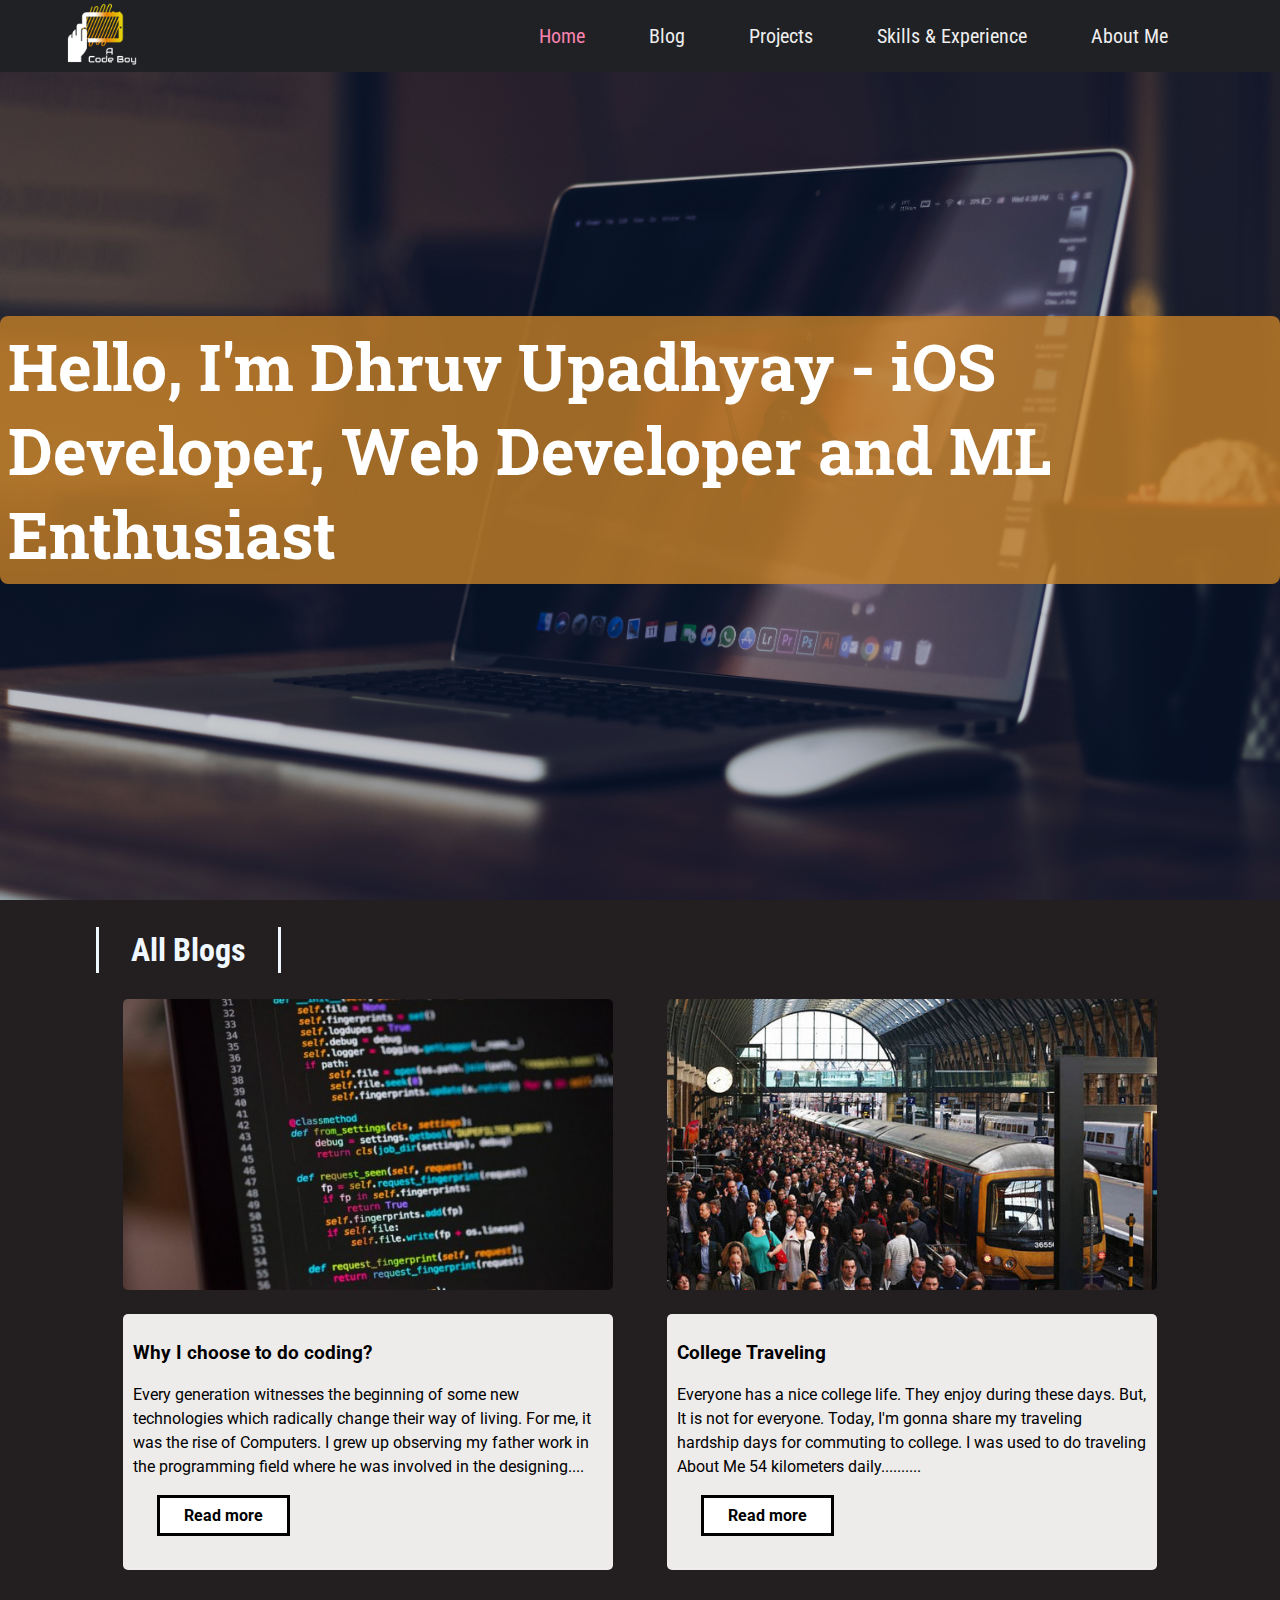
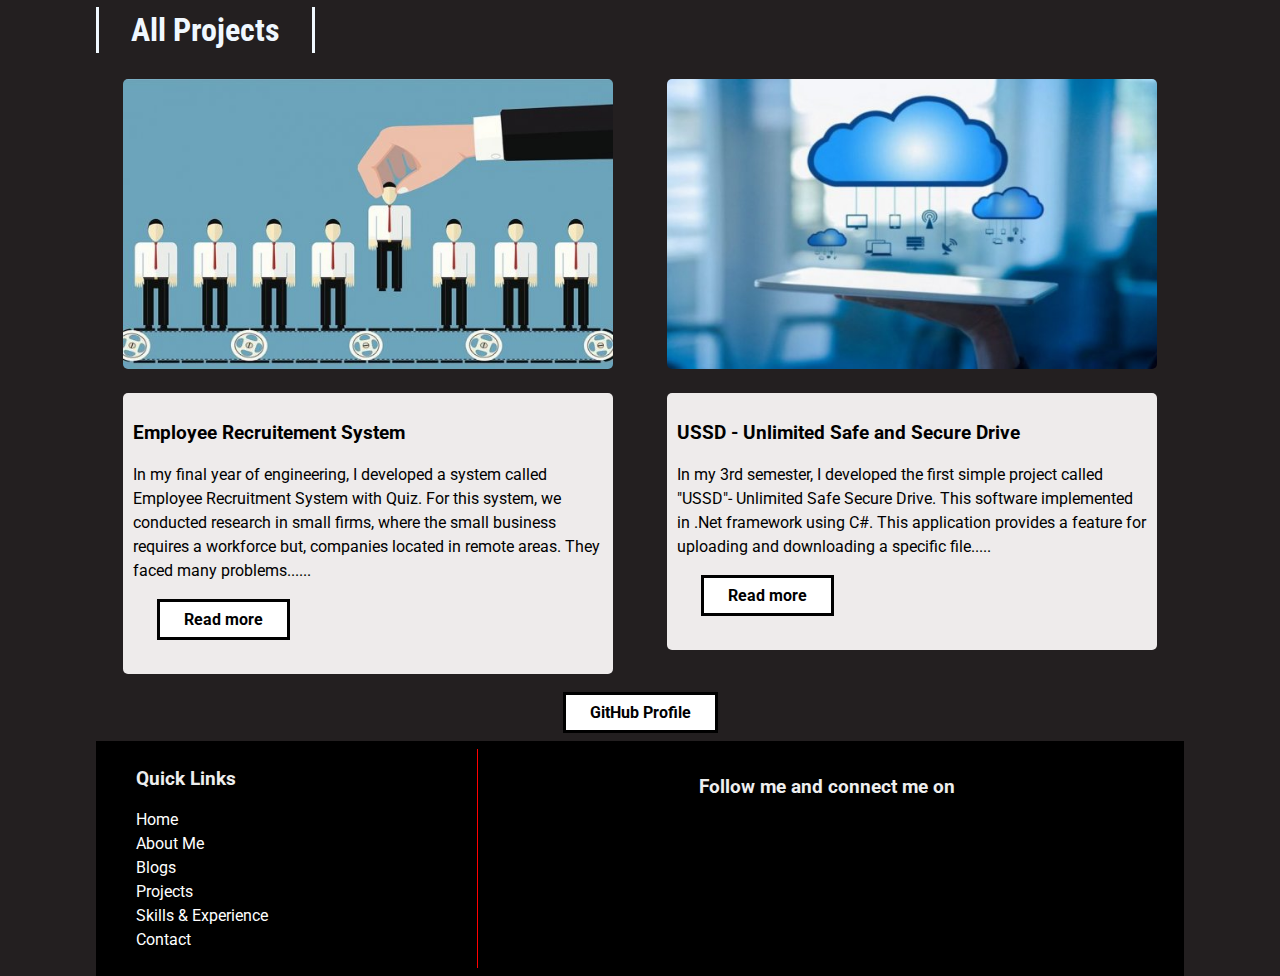
<file: index.html>
<!DOCTYPE html>
<html lang="en">

<head>
    <meta charset="UTF-8">
    <meta name="viewport" content="width=device-width, initial-scale=1.0">
    <meta http-equiv="X-UA-Compatible" content="ie=edge">
    <link rel="stylesheet" href="https://use.fontawesome.com/releases/v5.1.0/css/all.css" integrity="sha384-lKuwvrZot6UHsBSfcMvOkWwlCMgc0TaWr+30HWe3a4ltaBwTZhyTEggF5tJv8tbt"
        crossorigin="anonymous">
    <link href="https://fonts.googleapis.com/css?family=Roboto|Roboto+Condensed|Roboto+Slab" rel="stylesheet">
    <link rel="stylesheet" href="style.css">
    <title>A Code Boy</title>
</head>

<body style="background-color: #231F20 ;">
    <style>
        #heading {
            color: aliceblue;
            border-left: 3px solid aliceblue;
            border-right: 3px solid aliceblue;
        }
        </style>
    <div id="slideout-menu">
        <ul>
            <li>
                <a href="index.html">Home</a>
            </li>
            <li>
                <a href="blogslist.html">Blog</a>
            </li>
            <li>
                <a href="projectlist.html">Projects</a>
            </li>
            <li>
                <a href="Skills_Experience.html">Skills & Experience</a>
            </li>
            <li>
                <a href="about_Me.html">About Me</a>
            </li>
            <li>
                <input type="text" placeholder="Search Here">
            </li>
        </ul>
    </div>

    <nav>
        <div id="logo-img">
            <a href="#">
                <img src="img/logo.png" alt="Dhruv Logo">
            </a>
        </div>
        <div id="menu-icon">
            <i class="fas fa-bars"></i>
        </div>
        <ul>
            <li>
                <a class="active" href="index.html">Home</a>
            </li>
            <li>
                <a href="blogslist.html">Blog</a>
            </li>
            <li>
                <a href="projectlist.html">Projects</a>
            </li>
            <li>
                <a href="Skills_Experience.html">Skills & Experience</a>
            </li>
            <li>
                <a href="about_Me.html">About Me</a>
            </li>
            <li>
                <div id="search-icon">
                    <i class="fas fa-search"></i>
                </div>
            </li>
        </ul>
    </nav>

    <div id="searchbox">
        <input type="text" placeholder="Search Here">
    </div>

    <div id="banner">
        <h1> Hello, I'm Dhruv Upadhyay - iOS Developer, Web Developer and ML Enthusiast
					</h1>
        <!---<h3>Learn coding from scratch</h3>--->
    </div>

    <main>
        <a href="blogslist.html">
            <h2 id = "heading" class="section-heading">All Blogs</h2>
        </a>

        <section style="justify-content: space-around;">
            <div class="card">
                <div class="card-image">
                    <a href="blogpost.html">
                        <img src="img/1.jpg" alt="Card Image">
                    </a>
                </div>

                <div class="card-description">
                    <a href="blogpost.html">
                        <h3>Why I choose to do coding?</h3>
                    </a>
                    <p>
                        Every generation witnesses the beginning of some new technologies which radically change their way of living. For me, it was the rise of Computers. I grew up observing my father work in the programming field where he was involved in the designing....
                    </p>
                    <a href="blogpost.html" class="btn-readmore">Read more</a>
                </div>
            </div>

            <div class="card">
                <div class="card-image">
                    <a href="blogpost1.html">
                        <img src="img/2.jpg" alt="Card Image">
                    </a>
                </div>

                <div class="card-description">
                    <a href="blogpost1.html">
                        <h3>College Traveling</h3>
                    </a>
                    <p>
                        Everyone has a nice college life. They enjoy during these days. But, It is not for everyone. Today, I'm gonna share my traveling hardship days for commuting to college.  I was used to do traveling About Me 54 kilometers daily..........                   </p>
                    <a href="blogpost1.html" class="btn-readmore">Read more</a>
                </div>
            </div>
        </section>

        <a href="projectlist.html">
        	<h2 id = "heading"  class="section-heading">All Projects</h2>
    	</a>

        <section style="justify-content: space-around;">
            <div class="card">
                <div class="card-image">
                    <a href="blogpost_2pr.html">
                        <img src="img/3_1.jpg" alt="Card Image">
                    </a>
                </div>

                <div class="card-description">
                    <a href="blogpost_2pr.html">
                        <h3>Employee Recruitement System</h3>
                    </a>
                    <p>
                        In my final year of engineering, I developed a system called Employee Recruitment System with Quiz. For this system, we conducted research in small firms, where the small business requires a workforce but, companies located in remote areas. They faced many problems......
                    </p>
                    <a href="blogpost_2pr.html" class="btn-readmore">Read more</a>
                </div>
            </div>

            <div class="card">
                <div class="card-image">
                    <a href="blogpost_1pr.html">
                        <img src="img/4.jpg" alt="Card Image">
                    </a>
                </div>

                <div class="card-description">
                    <a href="blogpost_1pr.html">
                        <h3>USSD - Unlimited Safe and Secure Drive</h3>
                    </a>
                    <p>
                        In my 3rd semester, I developed the first simple project called "USSD"- Unlimited Safe Secure Drive. This software implemented in .Net framework using C#. This application provides a feature for uploading and downloading a specific file.....
                    </p>
                    <a href="blogpost_1pr.html" class="btn-readmore">Read more</a>
                </div>
            </div>
        </section>

        <!---<h2 class="section-heading">Source Code</h2>

        <section id="section-source">
            <p>
                Lorem ipsum dolor sit amet consectetur adipisicing elit. Rerum neque qui delectus ad dolor blanditiis perferendis praesentium
                consectetur aut sed provident obcaecati aspernatur perspiciatis, dolores nobis pariatur ipsum vel corrupti!
            </p>--->
			 <section id="section-source">
            <a href="" class="btn-readmore">GitHub Profile</a>
        </section>

        <footer>
            <div id="left-footer">
                <h3>Quick Links</h3>
                <p>
                    <ul>
                        <li>
                            <a href="index.html">Home</a>
                        </li>
                        <li>
                            <a href="about_Me.html">About Me</a>
                        </li>
                       
                        <li>
                            <a href="blogslist.html">Blogs</a>
                        </li>
                        <li>
                            <a href="projectlist.html">Projects</a>
                        </li>
                        <li>
                            <a href="Skills_Experience.html">Skills & Experience</a>
                        </li>
                        <li>
                            <a href="#">Contact</a>
                        </li>
                    </ul>
                </p>
            </div>

            <div id="right-footer">
                <h3>Follow me and connect me on</h3>
                <div id="social-media-footer">
                    <ul>
                        <li>
                            <a href="">
                                <i class="fab fa-facebook"></i>
                            </a>
                        </li>
						<li>
                            <a href="">
                                <i class="fab fa-linkedin"></i>
                            </a>
                        </li>
                        <li>
                            <a href="">
                                <i class="fab fa-instagram"></i>
                            </a>
                        </li>
                        <li>
                            <a href="">
                                <i class="fab fa-github"></i>
                            </a>
                        </li>
                    </ul>
					
                </div>
                <!---<p>This website is developed by GTCoding</p>--->
            </div>
			
        </footer>

    </main>

    <script src="main.js"></script>
</body>

</html>
</file>
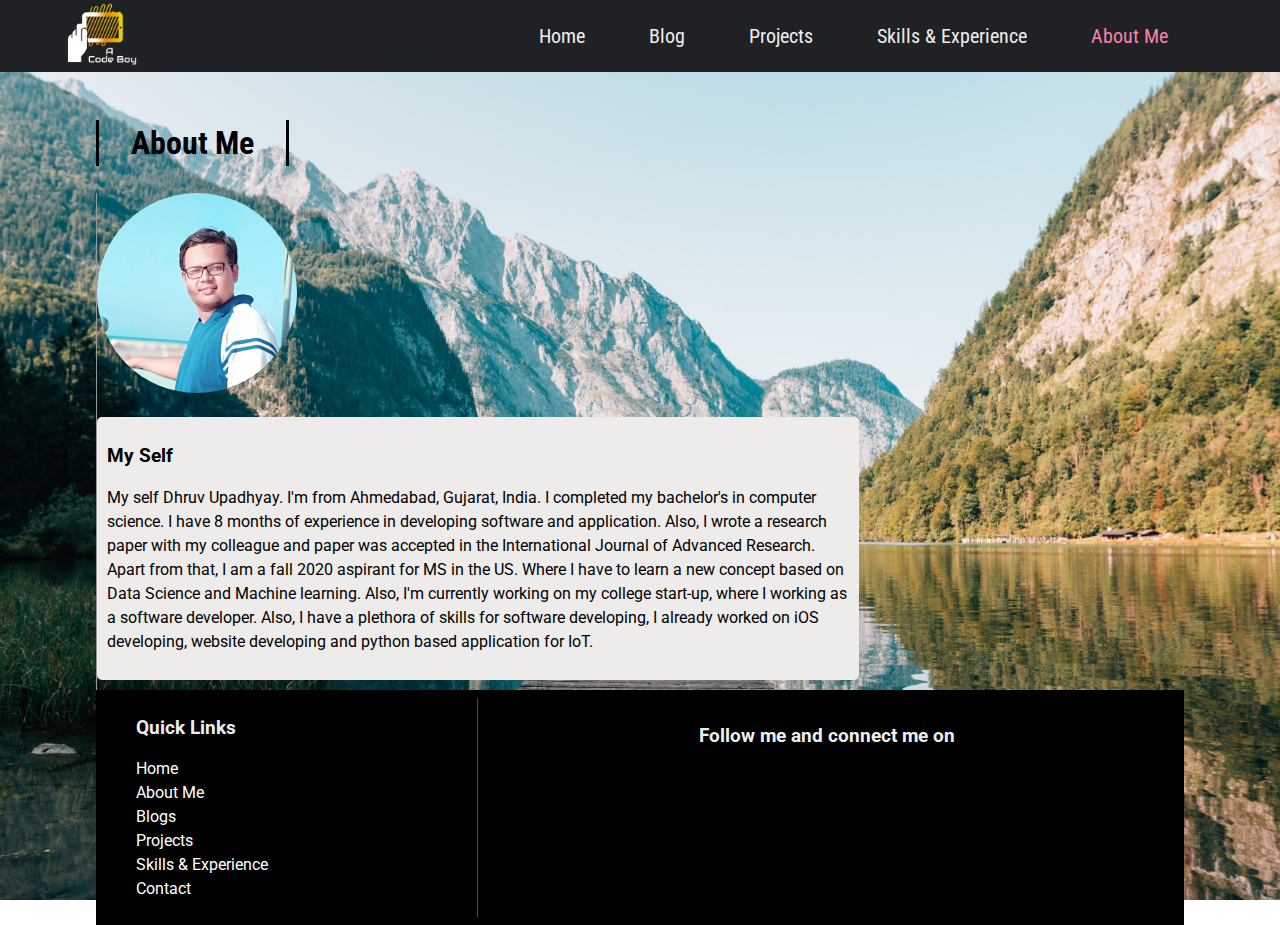
<file: about Me.html>
<!DOCTYPE html>
<html lang="en">

<head>
  <meta charset="UTF-8">
  <meta name="viewport" content="width=device-width, initial-scale=1.0">
  <meta http-equiv="X-UA-Compatible" content="ie=edge">
  <link rel="stylesheet" href="https://use.fontawesome.com/releases/v5.1.0/css/all.css" integrity="sha384-lKuwvrZot6UHsBSfcMvOkWwlCMgc0TaWr+30HWe3a4ltaBwTZhyTEggF5tJv8tbt"
    crossorigin="anonymous">
  <link href="https://fonts.googleapis.com/css?family=Roboto|Roboto+Condensed|Roboto+Slab" rel="stylesheet">
  <link rel="stylesheet" href="style.css">
  <title>About Me</title>
</head>

<body>
    <style>
        html {
            background: url(img/214.jpg) no-repeat center center fixed;
            -webkit-background-size: cover;
            -moz-background-size: cover;
            -o-background-size: cover;
            background-size: cover;
        }
    </style>
  <div id="slideout-menu">
      <ul>
          <li>
              <a href="index.html">Home</a>
          </li>
          <li>
              <a href="blogslist.html">Blog</a>
          </li>
          <li>
              <a href="projectlist.html">Projects</a>
          </li>
          <li>
            <a href="Skills_Experience.html">Skills & Experience</a>
        </li>
          <li>
              <a href="about Me.html">About Me</a>
          </li>
          <li>
              <input type="text" placeholder="Search Here">
          </li>
      </ul>
  </div>

  <nav>
      <div id="logo-img">
          <a href="#">
              <img src="img/logo.png" alt="GTCoding Logo">
          </a>
      </div>
      <div id="menu-icon">
          <i class="fas fa-bars"></i>
      </div>
      <ul>
          <li>
              <a href="index.html">Home</a>
          </li>
          <li>
              <a href="blogslist.html">Blog</a>
          </li>
          <li>
              <a href="projectlist.html">Projects</a>
          </li>
          <li>
            <a href="Skills_Experience.html">Skills & Experience</a>
        </li>
          <li>
              <a class="active" href="about Me.html">About Me</a>
          </li>
          <li>
              <div id="search-icon">
                  <i class="fas fa-search"></i>
              </div>
          </li>
      </ul>
  </nav>

  <div id="searchbox">
      <input type="text" placeholder="Search Here">
  </div>

  <main>

    <h2 class="page-heading">About Me</h2>
    <div id="post-container">
      <section id="blogpost">
        <div class="card">
          <div class="card-image1">
            <img src="img/5.png" alt="Card Image">
          </div>
          <div class="card-description">
            <h3 class = "About Me">My Self</h3>
            <p>My self  Dhruv Upadhyay. I'm from Ahmedabad, Gujarat, India. I completed my bachelor's in computer science. I have 8 months of experience in developing software and application. Also, I wrote a research paper with my colleague and paper was accepted in the International Journal of Advanced Research. Apart from that, I am a fall 2020 aspirant for MS in the US. Where I have to learn a new concept based on Data Science and Machine learning. Also, I'm currently working on my college start-up, where I working as a software developer. Also, I have a plethora of skills for software developing, I already worked on iOS developing, website developing and python based application for IoT.</p>
          </div>
        </div>

      </section>

     <!--- <aside id="sidebar">
        <h3>Sidebar Heading</h3>
        <p>Sidebar 1</p>
      </aside>--->
    </div>

    <footer>
        <div id="left-footer">
            <h3>Quick Links</h3>
            <p>
                <ul>
                    <li>
                        <a href="index.html">Home</a>
                    </li>
                    <li>
                        <a href="about Me.html">About Me</a>
                    </li>
                    
                    <li>
                        <a href="blogslist.html">Blogs</a>
                    </li>
                    <li>
                        <a href="projectlist.html">Projects</a>
                    </li>
                    <li>
                        <a href="Skills_Experience.html">Skills & Experience</a>
                    </li>
                    <li>
                        <a href="#">Contact</a>
                    </li>
                </ul>
            </p>
        </div>

        <div id="right-footer">
                <h3>Follow me and connect me on</h3>
                <div id="social-media-footer">
                    <ul>
                        <li>
                            <a href="https://www.facebook.com/dhruv.upadhyay.7">
                                <i class="fab fa-facebook"></i>
                            </a>
                        </li>
						<li>
                            <a href="https://www.linkedin.com/in/dhruv-upadhyay-b61481140/">
                                <i class="fab fa-linkedin"></i>
                            </a>
                        </li>
                        <li>
                            <a href="https://www.instagram.com/a_code_boy/">
                                <i class="fab fa-instagram"></i>
                            </a>
                        </li>
                        <li>
                            <a href="https://github.com/dhruv08071998/">
                                <i class="fab fa-github"></i>
                            </a>
                        </li>
                    </ul>
                </div>
                <!---<p>This website is developed by GTCoding</p>--->
            </div>
    </footer>

  </main>

  <script src="main.js"></script>
</body>

</html>
</file>
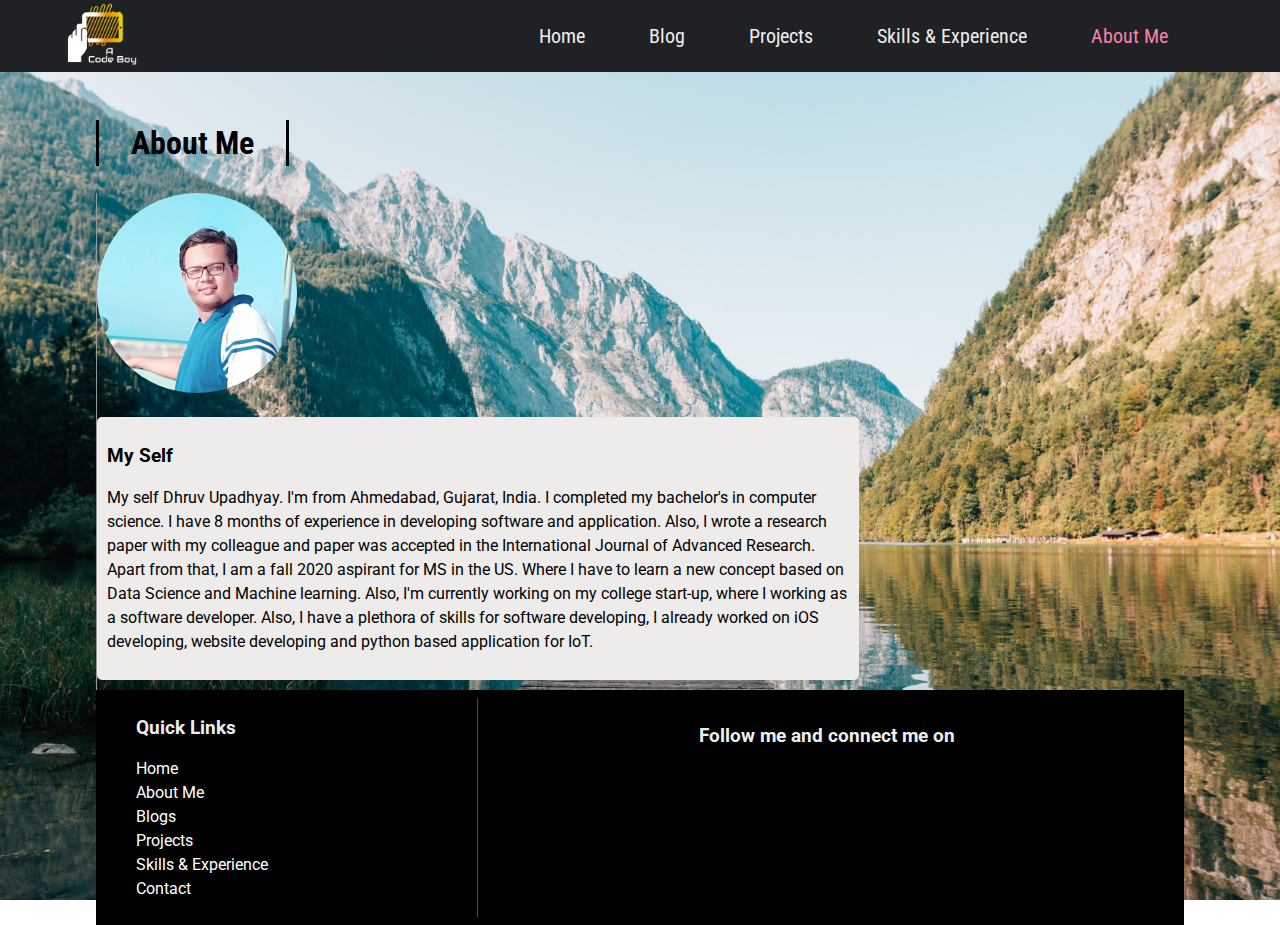
<file: About Me.html>
<!DOCTYPE html>
<html lang="en">

<head>
  <meta charset="UTF-8">
  <meta name="viewport" content="width=device-width, initial-scale=1.0">
  <meta http-equiv="X-UA-Compatible" content="ie=edge">
  <link rel="stylesheet" href="https://use.fontawesome.com/releases/v5.1.0/css/all.css" integrity="sha384-lKuwvrZot6UHsBSfcMvOkWwlCMgc0TaWr+30HWe3a4ltaBwTZhyTEggF5tJv8tbt"
    crossorigin="anonymous">
  <link href="https://fonts.googleapis.com/css?family=Roboto|Roboto+Condensed|Roboto+Slab" rel="stylesheet">
  <link rel="stylesheet" href="style.css">
  <title>About Me</title>
</head>

<body>
    <style>
        html {
            background: url(img/214.jpg) no-repeat center center fixed;
            -webkit-background-size: cover;
            -moz-background-size: cover;
            -o-background-size: cover;
            background-size: cover;
        }
    </style>
  <div id="slideout-menu">
      <ul>
          <li>
              <a href="index.html">Home</a>
          </li>
          <li>
              <a href="blogslist.html">Blog</a>
          </li>
          <li>
              <a href="projectlist.html">Projects</a>
          </li>
          <li>
            <a href="Skills_Experience.html">Skills & Experience</a>
        </li>
          <li>
              <a href="about Me.html">About Me</a>
          </li>
          <li>
              <input type="text" placeholder="Search Here">
          </li>
      </ul>
  </div>

  <nav>
      <div id="logo-img">
          <a href="#">
              <img src="img/logo.png" alt="GTCoding Logo">
          </a>
      </div>
      <div id="menu-icon">
          <i class="fas fa-bars"></i>
      </div>
      <ul>
          <li>
              <a href="index.html">Home</a>
          </li>
          <li>
              <a href="blogslist.html">Blog</a>
          </li>
          <li>
              <a href="projectlist.html">Projects</a>
          </li>
          <li>
            <a href="Skills_Experience.html">Skills & Experience</a>
        </li>
          <li>
              <a class="active" href="about Me.html">About Me</a>
          </li>
          <li>
              <div id="search-icon">
                  <i class="fas fa-search"></i>
              </div>
          </li>
      </ul>
  </nav>

  <div id="searchbox">
      <input type="text" placeholder="Search Here">
  </div>

  <main>

    <h2 class="page-heading">About Me</h2>
    <div id="post-container">
      <section id="blogpost">
        <div class="card">
          <div class="card-image1">
            <img src="img/5.png" alt="Card Image">
          </div>
          <div class="card-description">
            <h3 class = "About Me">My Self</h3>
            <p>My self  Dhruv Upadhyay. I'm from Ahmedabad, Gujarat, India. I completed my bachelor's in computer science. I have 8 months of experience in developing software and application. Also, I wrote a research paper with my colleague and paper was accepted in the International Journal of Advanced Research. Apart from that, I am a fall 2020 aspirant for MS in the US. Where I have to learn a new concept based on Data Science and Machine learning. Also, I'm currently working on my college start-up, where I working as a software developer. Also, I have a plethora of skills for software developing, I already worked on iOS developing, website developing and python based application for IoT.</p>
          </div>
        </div>

      </section>

     <!--- <aside id="sidebar">
        <h3>Sidebar Heading</h3>
        <p>Sidebar 1</p>
      </aside>--->
    </div>

    <footer>
        <div id="left-footer">
            <h3>Quick Links</h3>
            <p>
                <ul>
                    <li>
                        <a href="index.html">Home</a>
                    </li>
                    <li>
                        <a href="about Me.html">About Me</a>
                    </li>
                    
                    <li>
                        <a href="blogslist.html">Blogs</a>
                    </li>
                    <li>
                        <a href="projectlist.html">Projects</a>
                    </li>
                    <li>
                        <a href="Skills_Experience.html">Skills & Experience</a>
                    </li>
                    <li>
                        <a href="#">Contact</a>
                    </li>
                </ul>
            </p>
        </div>

        <div id="right-footer">
                <h3>Follow me and connect me on</h3>
                <div id="social-media-footer">
                    <ul>
                        <li>
                            <a href="https://www.facebook.com/dhruv.upadhyay.7">
                                <i class="fab fa-facebook"></i>
                            </a>
                        </li>
						<li>
                            <a href="https://www.linkedin.com/in/dhruv-upadhyay-b61481140/">
                                <i class="fab fa-linkedin"></i>
                            </a>
                        </li>
                        <li>
                            <a href="https://www.instagram.com/a_code_boy/">
                                <i class="fab fa-instagram"></i>
                            </a>
                        </li>
                        <li>
                            <a href="https://github.com/dhruv08071998/">
                                <i class="fab fa-github"></i>
                            </a>
                        </li>
                    </ul>
                </div>
                <!---<p>This website is developed by GTCoding</p>--->
            </div>
    </footer>

  </main>

  <script src="main.js"></script>
</body>

</html>
</file>
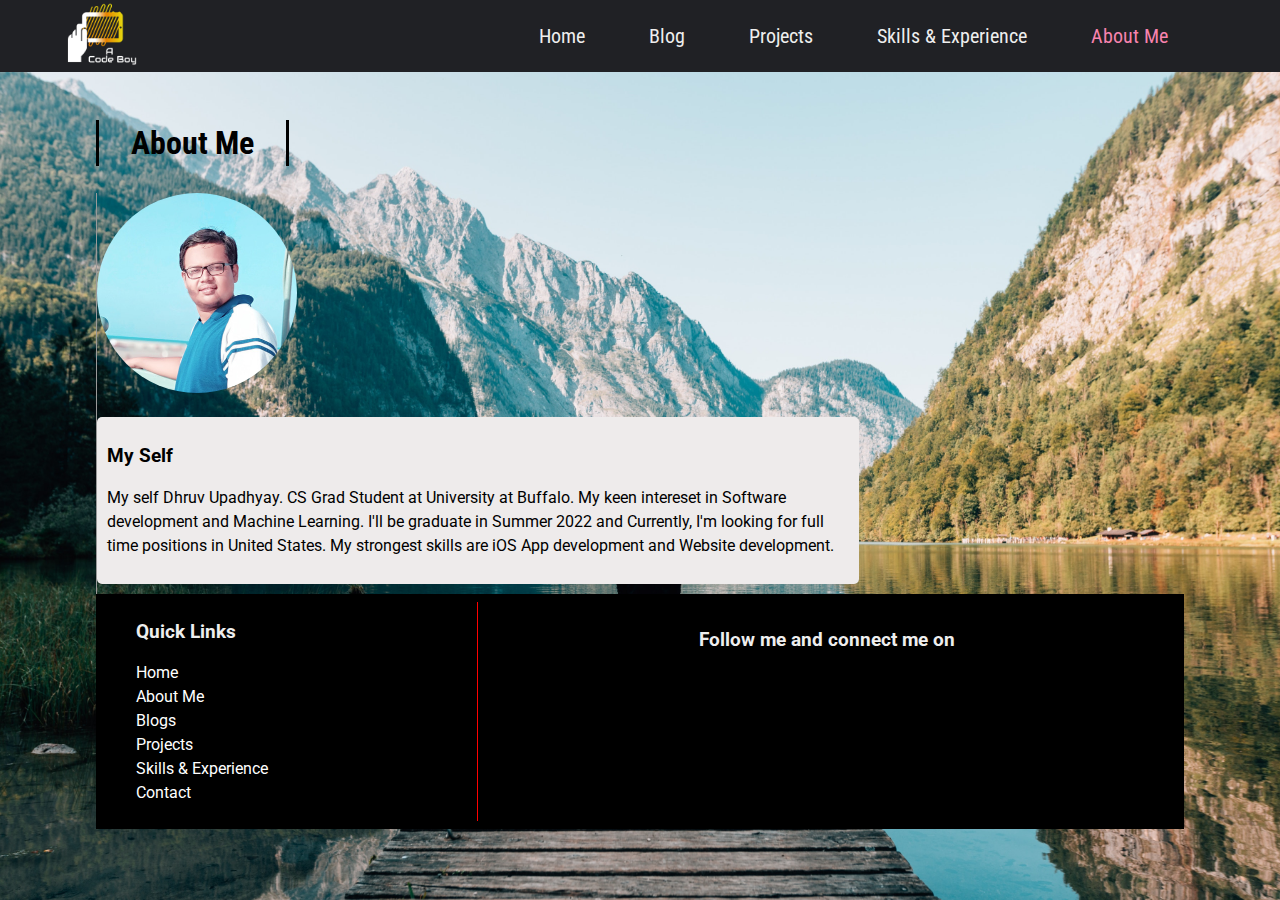
<file: about_Me.html>
<!DOCTYPE html>
<html lang="en">

<head>
  <meta charset="UTF-8">
  <meta name="viewport" content="width=device-width, initial-scale=1.0">
  <meta http-equiv="X-UA-Compatible" content="ie=edge">
  <link rel="stylesheet" href="https://use.fontawesome.com/releases/v5.1.0/css/all.css" integrity="sha384-lKuwvrZot6UHsBSfcMvOkWwlCMgc0TaWr+30HWe3a4ltaBwTZhyTEggF5tJv8tbt"
    crossorigin="anonymous">
  <link href="https://fonts.googleapis.com/css?family=Roboto|Roboto+Condensed|Roboto+Slab" rel="stylesheet">
  <link rel="stylesheet" href="style.css">
  <title>About Me</title>
</head>

<body>
    <style>
        html {
            background: url(img/214.jpg) no-repeat center center fixed;
            -webkit-background-size: cover;
            -moz-background-size: cover;
            -o-background-size: cover;
            background-size: cover;
        }
    </style>
  <div id="slideout-menu">
      <ul>
          <li>
              <a href="index.html">Home</a>
          </li>
          <li>
              <a href="blogslist.html">Blog</a>
          </li>
          <li>
              <a href="projectlist.html">Projects</a>
          </li>
          <li>
            <a href="Skills_Experience.html">Skills & Experience</a>
        </li>
          <li>
              <a href="about_Me.html">About Me</a>
          </li>
          <li>
              <input type="text" placeholder="Search Here">
          </li>
      </ul>
  </div>

  <nav>
      <div id="logo-img">
          <a href="#">
              <img src="img/logo.png" alt="GTCoding Logo">
          </a>
      </div>
      <div id="menu-icon">
          <i class="fas fa-bars"></i>
      </div>
      <ul>
          <li>
              <a href="index.html">Home</a>
          </li>
          <li>
              <a href="blogslist.html">Blog</a>
          </li>
          <li>
              <a href="projectlist.html">Projects</a>
          </li>
          <li>
            <a href="Skills_Experience.html">Skills & Experience</a>
        </li>
          <li>
              <a class="active" href="about_Me.html">About Me</a>
          </li>
          <li>
              <div id="search-icon">
                  <i class="fas fa-search"></i>
              </div>
          </li>
      </ul>
  </nav>

  <div id="searchbox">
      <input type="text" placeholder="Search Here">
  </div>

  <main>

    <h2 class="page-heading">About Me</h2>
    <div id="post-container">
      <section id="blogpost">
        <div class="card">
          <div class="card-image1">
            <img src="img/5.png" alt="Card Image">
          </div>
          <div class="card-description">
            <h3 class = "About Me">My Self</h3>
            <p>My self  Dhruv Upadhyay. CS Grad Student at University at Buffalo. My keen intereset in Software development and Machine Learning. I'll be graduate in Summer 2022 and Currently, I'm looking for full time positions in United States. My strongest skills are iOS App development and Website development.</p>
          </div>
        </div>

      </section>

     <!--- <aside id="sidebar">
        <h3>Sidebar Heading</h3>
        <p>Sidebar 1</p>
      </aside>--->
    </div>

    <footer>
        <div id="left-footer">
            <h3>Quick Links</h3>
            <p>
                <ul>
                    <li>
                        <a href="index.html">Home</a>
                    </li>
                    <li>
                        <a href="about_Me.html">About Me</a>
                    </li>
                    
                    <li>
                        <a href="blogslist.html">Blogs</a>
                    </li>
                    <li>
                        <a href="projectlist.html">Projects</a>
                    </li>
                    <li>
                        <a href="Skills_Experience.html">Skills & Experience</a>
                    </li>
                    <li>
                        <a href="#">Contact</a>
                    </li>
                </ul>
            </p>
        </div>

        <div id="right-footer">
                <h3>Follow me and connect me on</h3>
                <div id="social-media-footer">
                    <ul>
                        <li>
                            <a href="">
                                <i class="fab fa-facebook"></i>
                            </a>
                        </li>
						<li>
                            <a href="">
                                <i class="fab fa-linkedin"></i>
                            </a>
                        </li>
                        <li>
                            <a href="">
                                <i class="fab fa-instagram"></i>
                            </a>
                        </li>
                        <li>
                            <a href="">
                                <i class="fab fa-github"></i>
                            </a>
                        </li>
                    </ul>
                </div>
                <!---<p>This website is developed by GTCoding</p>--->
            </div>
    </footer>

  </main>

  <script src="main.js"></script>
</body>

</html>
</file>
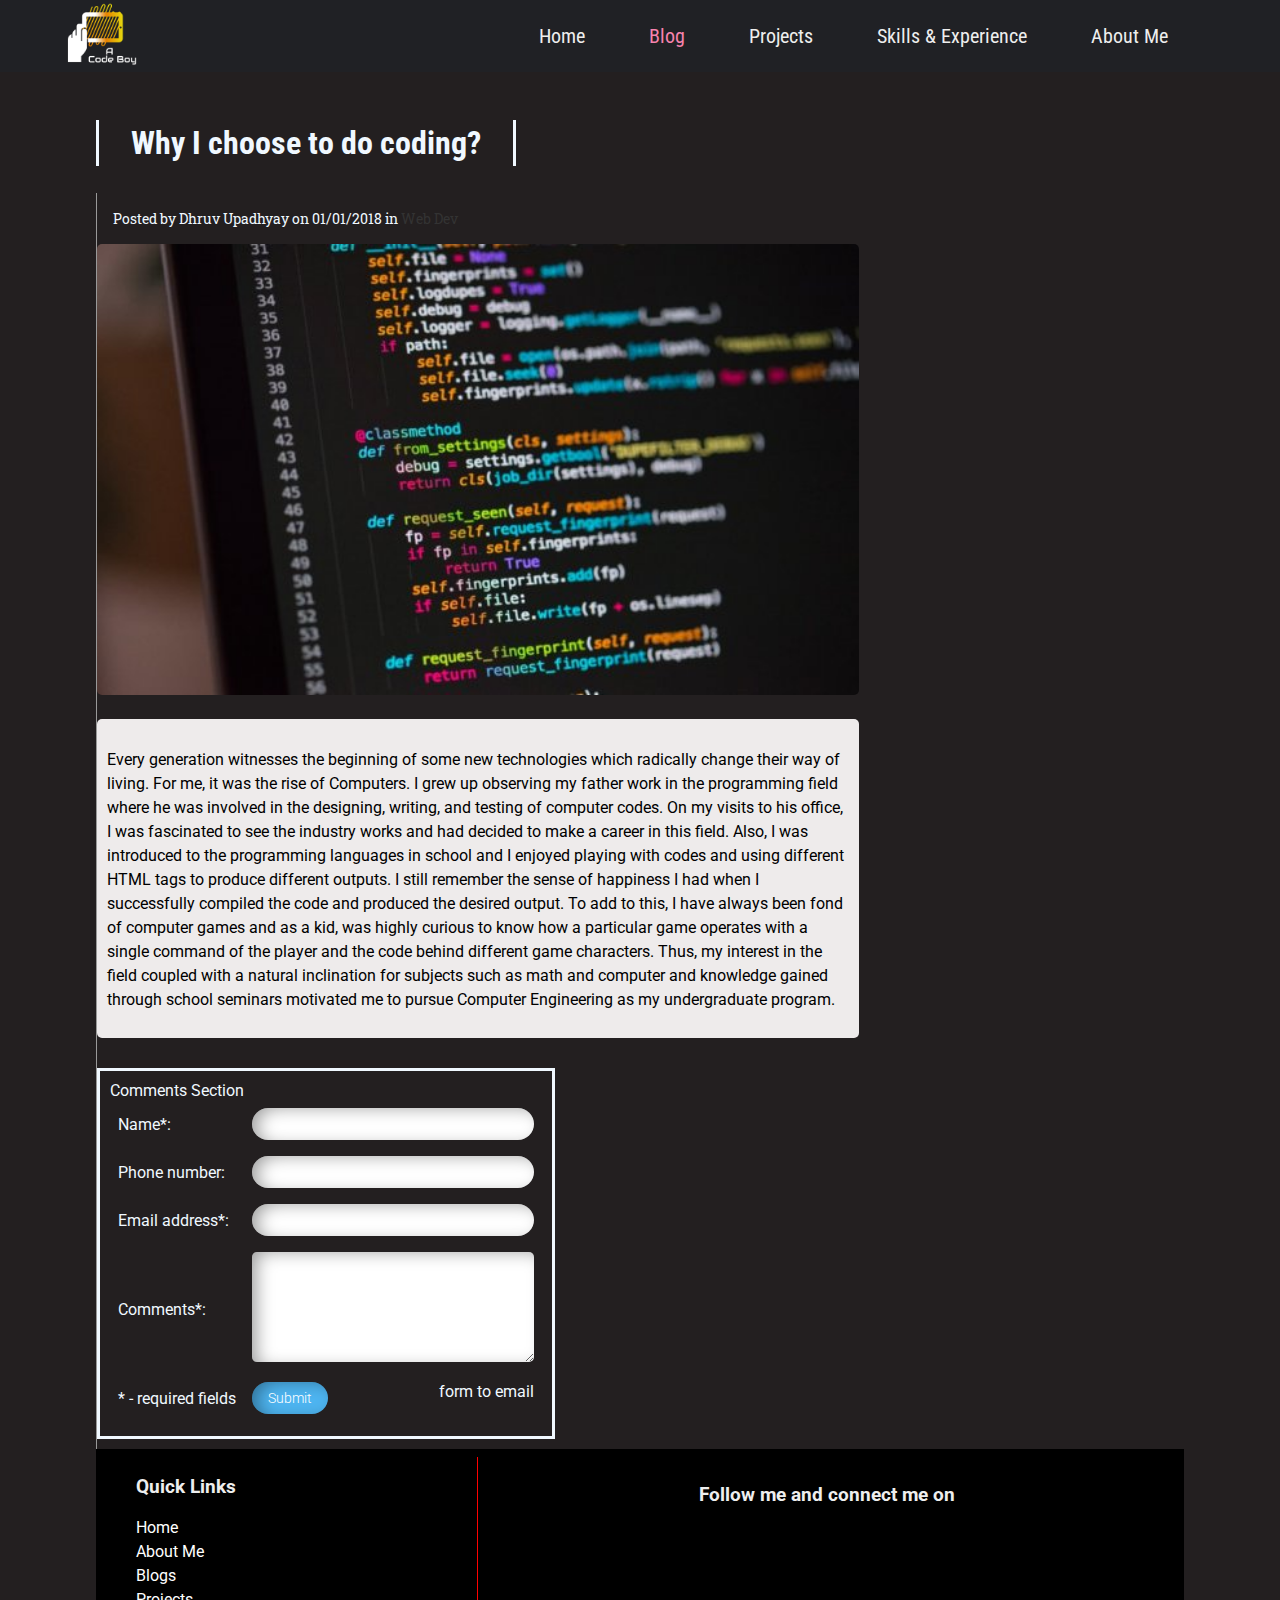
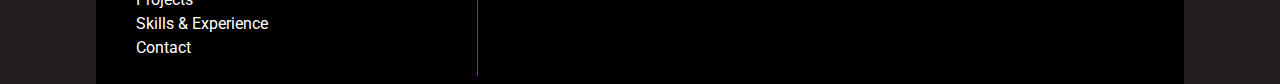
<file: blogpost.html>
<!DOCTYPE html>
<html lang="en">

<head>
    <meta charset="UTF-8">
    <meta name="viewport" content="width=device-width, initial-scale=1.0">
    <meta http-equiv="X-UA-Compatible" content="ie=edge">
    <link rel="stylesheet" href="https://use.fontawesome.com/releases/v5.1.0/css/all.css"
        integrity="sha384-lKuwvrZot6UHsBSfcMvOkWwlCMgc0TaWr+30HWe3a4ltaBwTZhyTEggF5tJv8tbt" crossorigin="anonymous">
    <link href="https://fonts.googleapis.com/css?family=Roboto|Roboto+Condensed|Roboto+Slab" rel="stylesheet">
    <link rel="stylesheet" href="style.css">
    <title>Why I choose to do coding?</title>
</head>

<body>
    <style>
        html {
            background-color: #231F20;
        }
        #heading {
            color: aliceblue;
            border-left: 3px solid aliceblue;
            border-right: 3px solid aliceblue;
        }

        #heading-author {
            color: aliceblue;
        }

        .table-content {
            color: aliceblue;
        }

        #comments-section1 {
            margin-bottom: 10px;
            padding: 10px 10px;
            margin-bottom: 10px;
            margin-top: 20px;
            height: auto;
            display: block;
            border: 3px solid aliceblue;
            float: left;
            justify-content: space-around;
            align-items: center;
            box-sizing: border-box;
        }
        .formTable{
            justify-content: space-around;
            align-items: left;
            display: inline-block;
        }

        @media (max-width: 768px) {
            #comments-section1 {
                width: 100%;
                display: block;
                height: auto;
                margin-bottom: 0px;
            }
            .txtFeedback {
                display: block;
                width: 180px;
            }
        }
    </style>
    <div id="slideout-menu">
        <ul>
            <li>
                <a href="index.html">Home</a>
            </li>
            <li>
                <a href="blogslist.html">Blog</a>
            </li>
            <li>
                <a href="projectlist.html">Projects</a>
            </li>
            <li>
                <a href="Skills_Experience.html">Skills & Experience</a>
            </li>
            <li>
                <a href="about_Me.html">About Me</a>
            </li>
            <li>
                <input type="text" placeholder="Search Here">
            </li>
        </ul>
    </div>

    <nav>
        <div id="logo-img">
            <a href="#">
                <img src="img/logo.png" alt="GTCoding Logo">
            </a>
        </div>
        <div id="menu-icon">
            <i class="fas fa-bars"></i>
        </div>
        <ul>
            <li>
                <a href="index.html">Home</a>
            </li>
            <li>
                <a class="active" href="blogslist.html">Blog</a>
            </li>
            <li>
                <a href="projectlist.html">Projects</a>
            </li>
            <li>
                <a href="Skills_Experience.html">Skills & Experience</a>
            </li>
            <li>
                <a href="about_Me.html">About Me</a>
            </li>
            <li>
                <div id="search-icon">
                    <i class="fas fa-search"></i>
                </div>
            </li>
        </ul>
    </nav>

    <div id="searchbox">
        <input type="text" placeholder="Search Here">
    </div>

    <main>

        <h2 id="heading" class="page-heading">Why I choose to do coding?</h2>
        <div id="post-container">
            <section id="blogpost">
                <div class="card">
                    <div class="card-meta-blogpost" id="heading-author">
                        Posted by Dhruv Upadhyay on 01/01/2018 in
                        <a href="#">Web Dev</a>
                    </div>
                    <div class="card-image">
                        <img src="img/1.jpg" alt="Card Image">
                    </div>
                    <div class="card-description">
                        <h3></h3>
                        <p>Every generation witnesses the beginning of some new technologies which radically change
                            their way of living. For me, it was the rise of Computers. I grew up observing my father
                            work in the programming field where he was involved in the designing, writing, and testing
                            of computer codes. On my visits to his office, I was fascinated to see the industry works
                            and had decided to make a career in this field. Also, I was introduced to the programming
                            languages in school and I enjoyed playing with codes and using different HTML tags to
                            produce different outputs. I still remember the sense of happiness I had when I successfully
                            compiled the code and produced the desired output. To add to this, I have always been fond
                            of computer games and as a kid, was highly curious to know how a particular game operates
                            with a single command of the player and the code behind different game characters. Thus, my
                            interest in the field coupled with a natural inclination for subjects such as math and
                            computer and knowledge gained through school seminars motivated me to pursue Computer
                            Engineering as my undergraduate program.</p>
                    </div>
                    <div id="comments-section1" class="table-content">
                        Comments Section
                        <html>
                        <form action="//submit.form" id="ContactUs100" method="post" onsubmit="return ValidateForm(this);">
                            <script type="text/javascript">
                                function ValidateForm(frm) {
                                    if (frm.Name.value == "") { alert('Name is required.'); frm.Name.focus(); return false; }
                                    if (frm.FromEmailAddress.value == "") { alert('Email address is required.'); frm.FromEmailAddress.focus(); return false; }
                                    if (frm.FromEmailAddress.value.indexOf("@") < 1 || frm.FromEmailAddress.value.indexOf(".") < 1) { alert('Please enter a valid email address.'); frm.FromEmailAddress.focus(); return false; }
                                    if (frm.Comments.value == "") { alert('Please enter comments or questions.'); frm.Comments.focus(); return false; }
                                    return true;
                                }
                            </script>
                            <table style="width:auto;border:0;" class="formTable" cellpadding="8" cellspacing="0">
                                <tr>
                                    <td>
                                        <label for="Name" class="table-content">Name*:</label>
                                    </td>
                                    <td>
                                        <input name="Name" class="txtFeedback" type="text" maxlength="60"
                                             />
                                    </td>
                                </tr>
                                <tr>
                                    <td>
                                        <label for="PhoneNumber" class="table-content">Phone number:</label>
                                    </td>
                                    <td>
                                        <input name="PhoneNumber" class="txtFeedback" type="text" maxlength="43"
                                             />
                                    </td>
                                </tr>
                                <tr>
                                    <td>
                                        <label for="FromEmailAddress" class="table-content">Email address*:</label>
                                    </td>
                                    <td>
                                        <input name="FromEmailAddress" class="txtFeedback" type="text" maxlength="90"
                                             />
                                    </td>
                                </tr>
                                <tr>
                                    <td>
                                        <label for="Comments" class="table-content">Comments*:</label>
                                    </td>
                                    <td>
                                        <textarea name="Comments" class="txtFeedback" rows="7" cols="40"
                                            style=" padding-top: 10px; border-radius: 5px; height: 100px; font-size: 13px;"></textarea>
                                    </td>
                                </tr>
                                <tr>
                                    <td class="table-content">
                                        * - required fields
                                    </td>
                                    <td>
                                        <div style="float:right"><a href="https://www.100forms.com" id="lnk100"
                                                title="form to email" class="table-content">form to email</a></div>
                                        <input name="skip_Submit" class="txtFeedbackBtn" type="submit" value="Submit" />
                                        <script
                                            src="https://www.100forms.com/js/FORMKEY:235S4HHZ4MKF/SEND:dhruv.upadhyay1998@gmail.com"
                                            type="text/javascript"></script>
                                    </td>
                                </tr>
                            </table>
                        </form>
    
                        </html>
                    </div>
                </div>
            </section>
        </div>

        <footer>
            <div id="left-footer">
                <h3>Quick Links</h3>
                <p>
                <ul>
                    <li>
                        <a href="index.html">Home</a>
                    </li>
                    <li>
                        <a href="about_Me.html">About Me</a>
                    </li>

                    <li>
                        <a href="blogslist.html">Blogs</a>
                    </li>
                    <li>
                        <a href="projectlist.html">Projects</a>
                    </li>
                    <li>
                        <a href="Skills_Experience.html">Skills & Experience</a>
                    </li>
                    <li>
                        <a href="#">Contact</a>
                    </li>
                </ul>
                </p>
            </div>

            <div id="right-footer">
                <h3>Follow me and connect me on</h3>
                <div id="social-media-footer">
                    <ul>
                        <li>
                            <a href="">
                                <i class="fab fa-facebook"></i>
                            </a>
                        </li>
                        <li>
                            <a href="">
                                <i class="fab fa-linkedin"></i>
                            </a>
                        </li>
                        <li>
                            <a href="">
                                <i class="fab fa-instagram"></i>
                            </a>
                        </li>
                        <li>
                            <a href="">
                                <i class="fab fa-github"></i>
                            </a>
                        </li>
                    </ul>
                </div>
                <!---<p>This website is developed by GTCoding</p>--->
            </div>
        </footer>

    </main>

    <script src="main.js"></script>
</body>

</html>
</file>
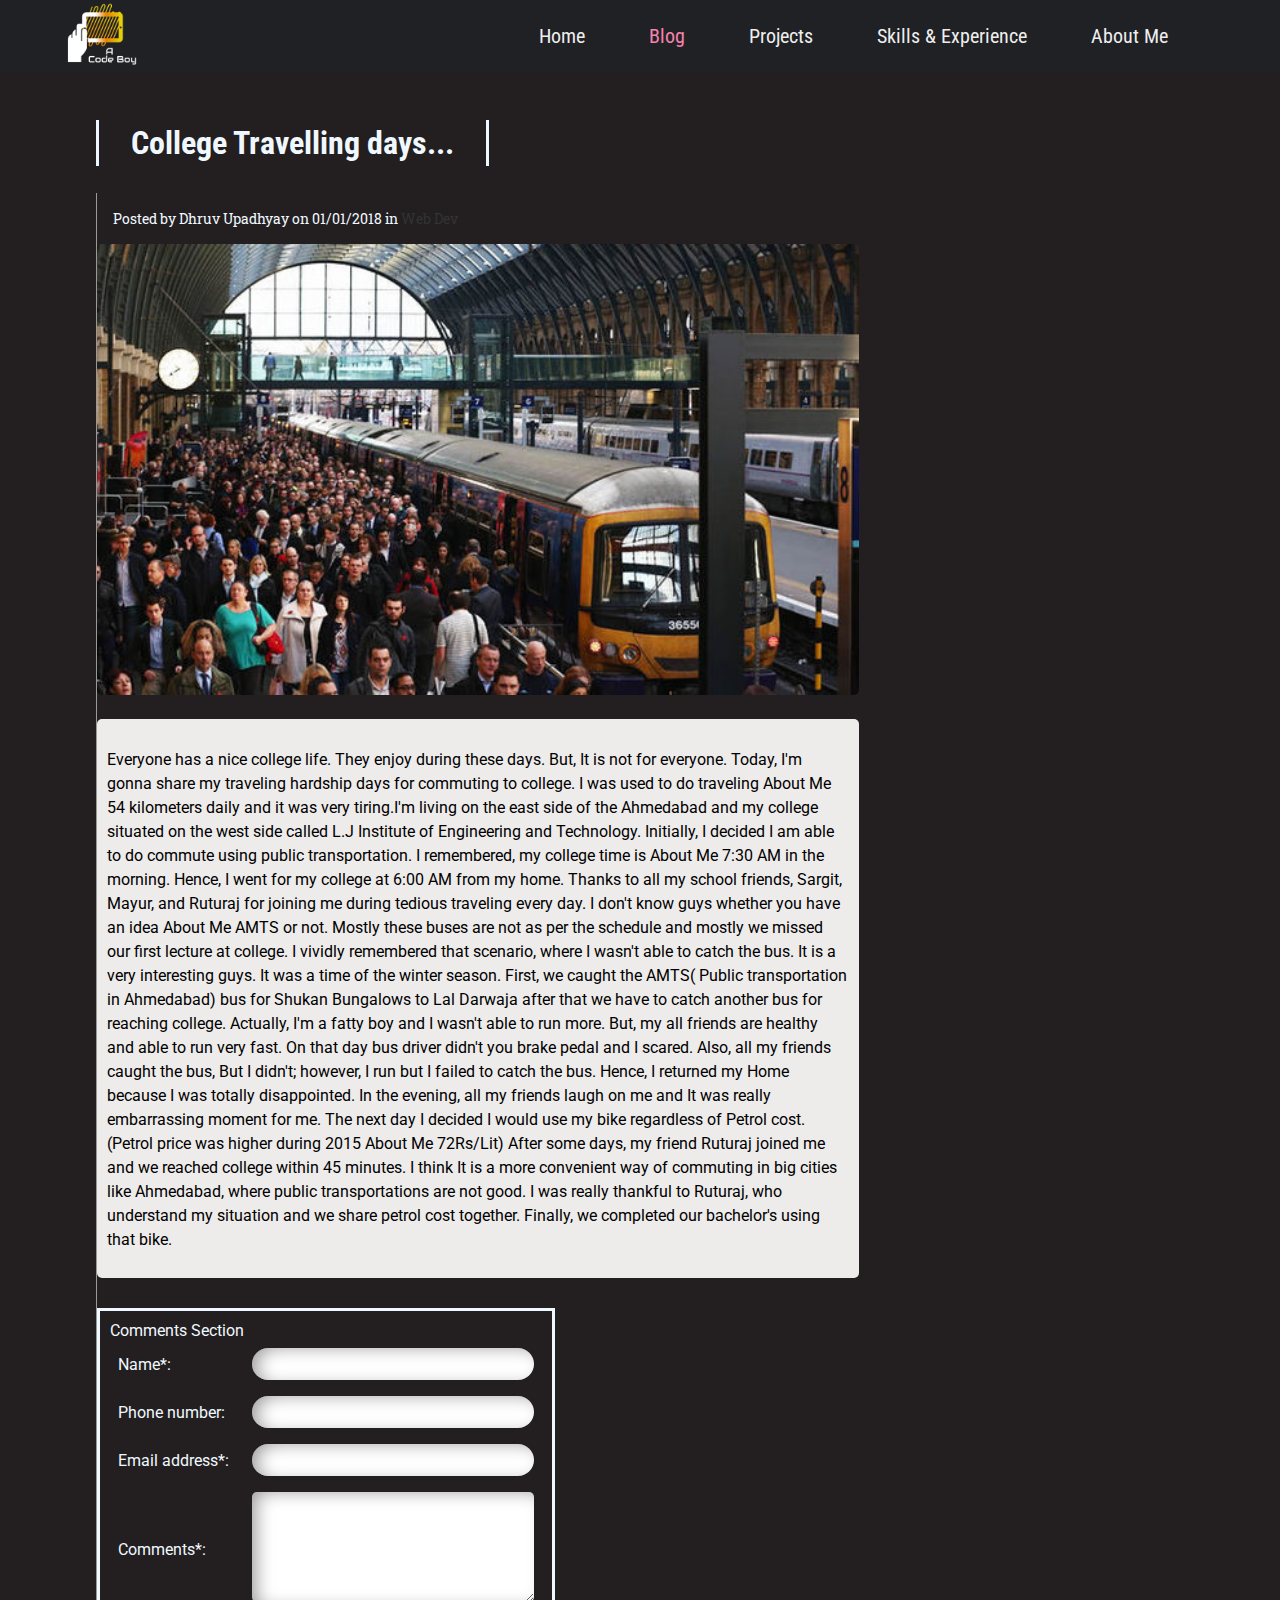
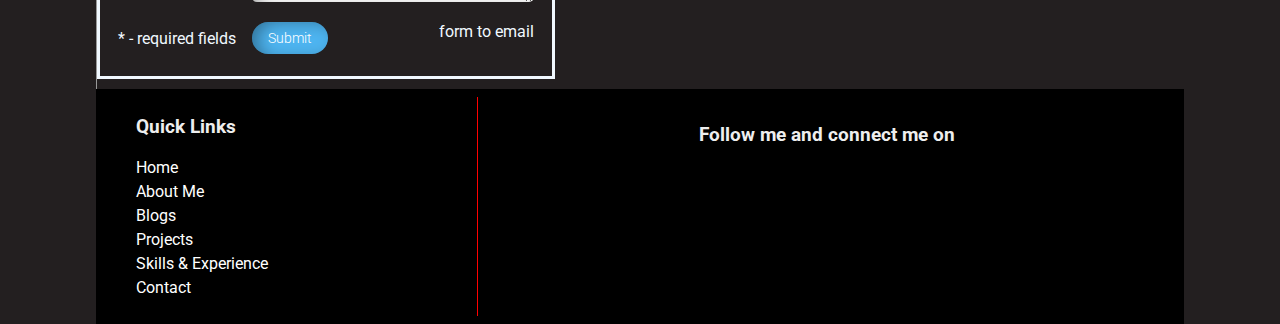
<file: blogpost1.html>
<!DOCTYPE html>
<html lang="en">

<head>
    <meta charset="UTF-8">
    <meta name="viewport" content="width=device-width, initial-scale=1.0">
    <meta http-equiv="X-UA-Compatible" content="ie=edge">
    <link rel="stylesheet" href="https://use.fontawesome.com/releases/v5.1.0/css/all.css"
        integrity="sha384-lKuwvrZot6UHsBSfcMvOkWwlCMgc0TaWr+30HWe3a4ltaBwTZhyTEggF5tJv8tbt" crossorigin="anonymous">
    <link href="https://fonts.googleapis.com/css?family=Roboto|Roboto+Condensed|Roboto+Slab" rel="stylesheet">
    <link rel="stylesheet" href="style.css">
    <title>College Travelling days...</title>
</head>

<body>
    <style>
        html {
            background-color: #231F20;
        }

        #heading {
            color: aliceblue;
            border-left: 3px solid aliceblue;
            border-right: 3px solid aliceblue;
        }

        #heading-author {
            color: aliceblue;
        }

        .table-content {
            color: aliceblue;
        }

        #comments-section1 {
            margin-bottom: 10px;
            padding: 10px 10px;
            margin-bottom: 10px;
            margin-top: 20px;
            height: auto;
            display: block;
            border: 3px solid aliceblue;
            float: left;
            justify-content: space-around;
            align-items: center;
            box-sizing: border-box;
        }
        .formTable{
            justify-content: space-around;
            align-items: left;
            display: inline-block;
        }

        @media (max-width: 768px) {
            #comments-section1 {
                width: 100%;
                display: block;
                height: auto;
                margin-top: 0px;
                margin-bottom: 210px;
            }
            .txtFeedback {
                display: block;
                width: 180px;
            }
        }
    </style>
    <div id="slideout-menu">
        <ul>
            <li>
                <a href="index.html">Home</a>
            </li>
            <li>
                <a href="blogslist.html">Blog</a>
            </li>
            <li>
                <a href="projectlist.html">Projects</a>
            </li>
            <li>
                <a href="Skills_Experience.html">Skills & Experience</a>
            </li>
            <li>
                <a href="about_Me.html">About Me</a>
            </li>
            <li>
                <input type="text" placeholder="Search Here">
            </li>
        </ul>
    </div>

    <nav>
        <div id="logo-img">
            <a href="#">
                <img src="img/logo.png" alt="GTCoding Logo">
            </a>
        </div>
        <div id="menu-icon">
            <i class="fas fa-bars"></i>
        </div>
        <ul>
            <li>
                <a href="index.html">Home</a>
            </li>
            <li>
                <a class="active" href="blogslist.html">Blog</a>
            </li>
            <li>
                <a href="projectlist.html">Projects</a>
            </li>
            <li>
                <a href="Skills_Experience.html">Skills & Experience</a>
            </li>
            <li>
                <a href="about_Me.html">About Me</a>
            </li>
            <li>
                <div id="search-icon">
                    <i class="fas fa-search"></i>
                </div>
            </li>
        </ul>
    </nav>

    <div id="searchbox">
        <input type="text" placeholder="Search Here">
    </div>

    <main>

        <h2 id="heading" class="page-heading">College Travelling days...</h2>
        <div id="post-container">
            <section id="blogpost">
                <div class="card">
                    <div class="card-meta-blogpost" id="heading-author">
                        Posted by Dhruv Upadhyay on 01/01/2018 in
                        <a href="#">Web Dev</a>
                    </div>
                    <div class="card-image">
                        <img src="img/2.jpg" alt="Card Image">
                    </div>
                    <div class="card-description">
                        <h3></h3>
                        <p>Everyone has a nice college life. They enjoy during these days. But, It is not for everyone.
                            Today, I'm gonna share my traveling hardship days for commuting to college. I was used to do
                            traveling About Me 54 kilometers daily and it was very tiring.I'm living on the east side of
                            the Ahmedabad and my college situated on the west side called L.J Institute of Engineering
                            and Technology. Initially, I decided I am able to do commute using public transportation. I
                            remembered, my college time is About Me 7:30 AM in the morning. Hence, I went for my college at
                            6:00 AM from my home. Thanks to all my school friends, Sargit, Mayur, and Ruturaj for
                            joining me during tedious traveling every day. I don't know guys whether you have an idea
                            About Me AMTS or not. Mostly these buses are not as per the schedule and mostly we missed our
                            first lecture at college. I vividly remembered that scenario, where I wasn't able to catch
                            the bus. It is a very interesting guys. It was a time of the winter season. First, we caught
                            the AMTS( Public transportation in Ahmedabad) bus for Shukan Bungalows to Lal Darwaja after
                            that we have to catch another bus for reaching college. Actually, I'm a fatty boy and I
                            wasn't able to run more. But, my all friends are healthy and able to run very fast. On that
                            day bus driver didn't you brake pedal and I scared. Also, all my friends caught the bus, But
                            I didn't; however, I run but I failed to catch the bus. Hence, I returned my Home because I
                            was totally disappointed. In the evening, all my friends laugh on me and It was really
                            embarrassing moment for me. The next day I decided I would use my bike regardless of Petrol
                            cost.(Petrol price was higher during 2015 About Me 72Rs/Lit) After some days, my friend Ruturaj
                            joined me and we reached college within 45 minutes. I think It is a more convenient way of
                            commuting in big cities like Ahmedabad, where public transportations are not good. I was
                            really thankful to Ruturaj, who understand my situation and we share petrol cost together.
                            Finally, we completed our bachelor's using that bike. </p>
                    </div>
                    <div id="comments-section1" class="table-content">
                    Comments Section
                    <form action="//submit.form" id="ContactUs100" method="post" onsubmit="return ValidateForm(this);">
                        <script type="text/javascript">
                            function ValidateForm(frm) {
                                if (frm.Name.value == "") { alert('Name is required.'); frm.Name.focus(); return false; }
                                if (frm.FromEmailAddress.value == "") { alert('Email address is required.'); frm.FromEmailAddress.focus(); return false; }
                                if (frm.FromEmailAddress.value.indexOf("@") < 1 || frm.FromEmailAddress.value.indexOf(".") < 1) { alert('Please enter a valid email address.'); frm.FromEmailAddress.focus(); return false; }
                                if (frm.Comments.value == "") { alert('Please enter comments or questions.'); frm.Comments.focus(); return false; }
                                return true;
                            }
                        </script>
                        <table style="width:auto;border:0;" class="formTable" cellpadding="8" cellspacing="0">
                            <tr>
                                <td>
                                    <label for="Name" class="table-content">Name*:</label>
                                </td>
                                <td>
                                    <input name="Name" class="txtFeedback" type="text" maxlength="60" />
                                </td>
                            </tr>
                            <tr>
                                <td>
                                    <label for="PhoneNumber" class="table-content">Phone number:</label>
                                </td>
                                <td>
                                    <input name="PhoneNumber" type="text"  class="txtFeedback"  maxlength="43"
                                         />
                                </td>
                            </tr>
                            <tr>
                                <td>
                                    <label for="FromEmailAddress" class="table-content">Email address*:</label>
                                </td>
                                <td>
                                    <input name="FromEmailAddress"   class="txtFeedback" type="text" maxlength="90"
                                         />
                                </td>
                            </tr>
                            <tr>
                                <td>
                                    <label for="Comments" class="table-content">Comments*:</label>
                                </td>
                                <td>
                                    <textarea name="Comments"rows="7"  class="txtFeedback"  cols="40"
                                        style=" padding-top: 10px; border-radius: 5px; height: 100px; font-size: 13px;"></textarea>
                                </td>
                            </tr>
                            <tr>
                                <td class="table-content">
                                    * - required fields
                                </td>
                                <td>
                                    <div style="float:right"><a href="https://www.100forms.com" id="lnk100"
                                            title="form to email" class="table-content">form to email</a></div>
                                    <input name="skip_Submit" class="txtFeedbackBtn" type="submit" value="Submit" />
                                    <script
                                        src="https://www.100forms.com/js/FORMKEY:235S4HHZ4MKF/SEND:dhruv.upadhyay1998@gmail.com"
                                        type="text/javascript"></script>
                                </td>
                            </tr>
                        </table>
                    </form>
                </div>
                </div>

                
            </section>
        </div>

        <footer>
            <div id="left-footer">
                <h3>Quick Links</h3>
                <p>
                <ul>
                    <li>
                        <a href="index.html">Home</a>
                    </li>
                    <li>
                        <a href="about_Me.html">About Me</a>
                    </li>

                    <li>
                        <a href="blogslist.html">Blogs</a>
                    </li>
                    <li>
                        <a href="projectlist.html">Projects</a>
                    </li>
                    <li>
                        <a href="Skills_Experience.html">Skills & Experience</a>
                    </li>
                    <li>
                        <a href="#">Contact</a>
                    </li>
                </ul>
                </p>
            </div>

            <div id="right-footer">
                <h3>Follow me and connect me on</h3>
                <div id="social-media-footer">
                    <ul>
                        <li>
                            <a href="">
                                <i class="fab fa-facebook"></i>
                            </a>
                        </li>
                        <li>
                            <a href="">
                                <i class="fab fa-linkedin"></i>
                            </a>
                        </li>
                        <li>
                            <a href="">
                                <i class="fab fa-instagram"></i>
                            </a>
                        </li>
                        <li>
                            <a href="">
                                <i class="fab fa-github"></i>
                            </a>
                        </li>
                    </ul>
                </div>
                <!---<p>This website is developed by GTCoding</p>--->
            </div>
        </footer>

    </main>

    <script src="main.js"></script>
</body>

</html>
</file>
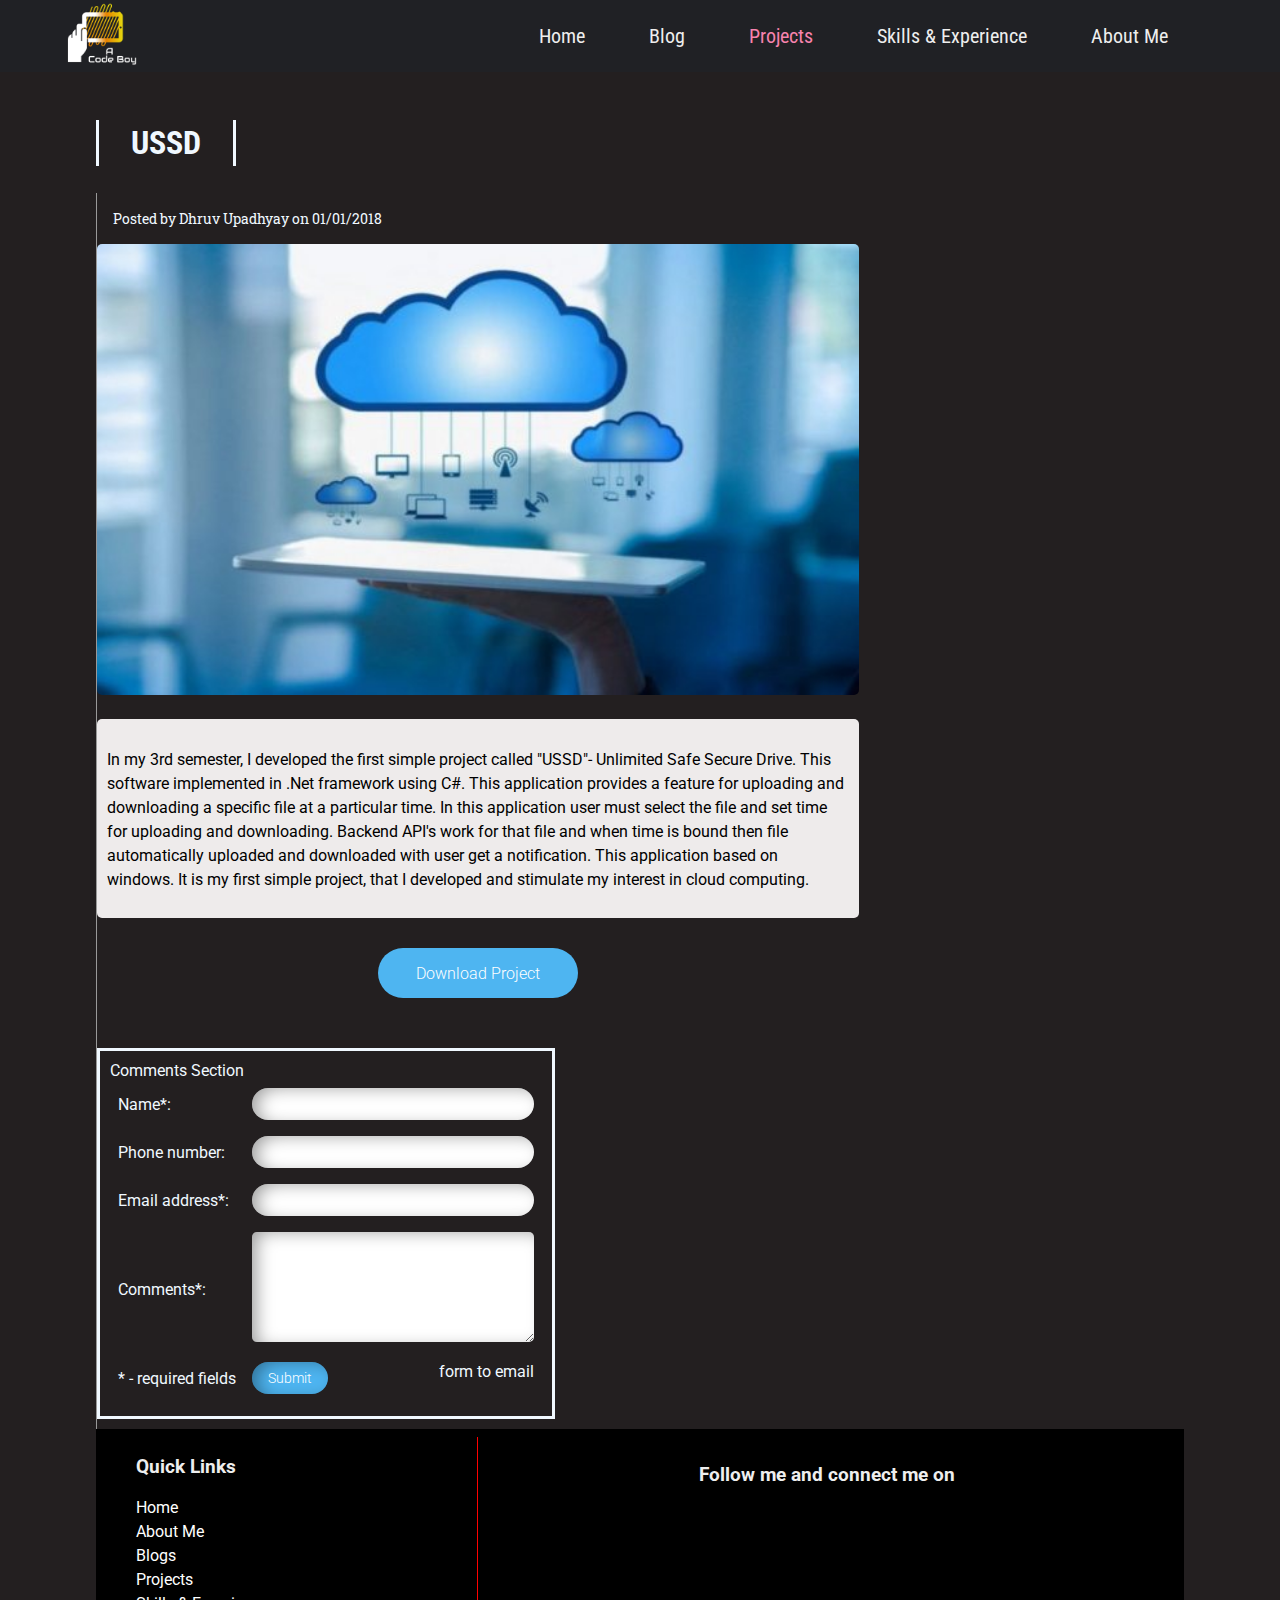
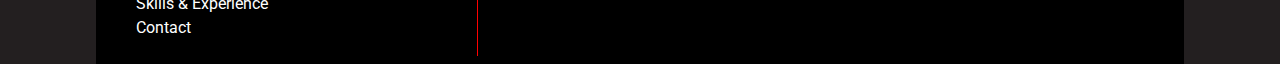
<file: blogpost_1pr.html>
<!DOCTYPE html>
<html lang="en">

<head>
    <meta charset="UTF-8">
    <meta name="viewport" content="width=device-width, initial-scale=1.0">
    <meta http-equiv="X-UA-Compatible" content="ie=edge">
    <link rel="stylesheet" href="https://use.fontawesome.com/releases/v5.1.0/css/all.css"
        integrity="sha384-lKuwvrZot6UHsBSfcMvOkWwlCMgc0TaWr+30HWe3a4ltaBwTZhyTEggF5tJv8tbt" crossorigin="anonymous">
    <link href="https://fonts.googleapis.com/css?family=Roboto|Roboto+Condensed|Roboto+Slab" rel="stylesheet">
    <link rel="stylesheet" href="style.css">
    <title>USSD</title>
</head>

<body>
    <style>
        html {
            background-color: #231F20;
        }

        #heading {
            color: aliceblue;
            border-left: 3px solid aliceblue;
            border-right: 3px solid aliceblue;
        }

        #heading-author {
            color: aliceblue;
        }

        .table-content {
            color: aliceblue;
        }

        #comments-section1 {
            margin-bottom: 10px;
            padding: 10px 10px;
            margin-bottom: 10px;
            margin-top: 20px;
            height: auto;
            display: block;
            border: 3px solid aliceblue;
            float: left;
            justify-content: space-around;
            align-items: center;
            box-sizing: border-box;
        }

        .formTable {
            justify-content: space-around;
            align-items: left;
            display: inline-block;
        }

        @media (max-width: 768px) {
            #comments-section1 {
                width: 100%;
                display: block;
                height: auto;
                margin-bottom: 0px;
            }

            .txtFeedback {
                display: block;
                width: 180px;
            }
        }
    </style>
    <div id="slideout-menu">
        <ul>
            <li>
                <a href="index.html">Home</a>
            </li>
            <li>
                <a href="blogslist.html">Blog</a>
            </li>
            <li>
                <a href="projectlist.html">Projects</a>
            </li>
            <li>
                <a href="Skills_Experience.html">Skills & Experience</a>
            </li>
            <li>
                <a href="about_Me.html">About Me</a>
            </li>
            <li>
                <input type="text" placeholder="Search Here">
            </li>
        </ul>
    </div>

    <nav>
        <div id="logo-img">
            <a href="#">
                <img src="img/logo.png" alt="GTCoding Logo">
            </a>
        </div>
        <div id="menu-icon">
            <i class="fas fa-bars"></i>
        </div>
        <ul>
            <li>
                <a href="index.html">Home</a>
            </li>
            <li>
                <a href="blogslist.html">Blog</a>
            </li>
            <li>
                <a class="active" href="projectlist.html">Projects</a>
            </li>
            <li>
                <a href="Skills_Experience.html">Skills & Experience</a>
            </li>
            <li>
                <a href="about_Me.html">About Me</a>
            </li>
            <li>
                <div id="search-icon">
                    <i class="fas fa-search"></i>
                </div>
            </li>
        </ul>
    </nav>

    <div id="searchbox">
        <input type="text" placeholder="Search Here">
    </div>

    <main>

        <h2 id="heading" class="page-heading">USSD</h2>
        <div id="post-container">
            <section id="blogpost">
                <div class="card">
                    <div id="heading-author" class="card-meta-blogpost">
                        Posted by Dhruv Upadhyay on 01/01/2018

                    </div>
                    <div class="card-image">
                        <img src="img/4.jpg" alt="Card Image">
                    </div>
                    <div class="card-description">
                        <h3></h3>
                        <p>In my 3rd semester, I developed the first simple project called "USSD"- Unlimited Safe Secure
                            Drive. This software implemented in .Net framework using C#. This application provides a
                            feature for uploading and downloading a specific file at a particular time. In this
                            application user must select the file and set time for uploading and downloading. Backend
                            API's work for that file and when time is bound then file automatically uploaded and
                            downloaded with user get a notification. This application based on windows. It is my first
                            simple project, that I developed and stimulate my interest in cloud computing.</p>
                    </div>
                    <div class="downloadProject">
                        <a href="https://github.com/dhruv08071998/unlimited_safe_and_secure_drive"
                            class="button2">Download
                            Project</a>
                    </div>
                    <div id="comments-section1" class="table-content">
                        Comments Section
                        <html>
                        <form action="//submit.form" id="ContactUs100" method="post"
                            onsubmit="return ValidateForm(this);">
                            <script type="text/javascript">
                                function ValidateForm(frm) {
                                    if (frm.Name.value == "") { alert('Name is required.'); frm.Name.focus(); return false; }
                                    if (frm.FromEmailAddress.value == "") { alert('Email address is required.'); frm.FromEmailAddress.focus(); return false; }
                                    if (frm.FromEmailAddress.value.indexOf("@") < 1 || frm.FromEmailAddress.value.indexOf(".") < 1) { alert('Please enter a valid email address.'); frm.FromEmailAddress.focus(); return false; }
                                    if (frm.Comments.value == "") { alert('Please enter comments or questions.'); frm.Comments.focus(); return false; }
                                    return true;
                                }
                            </script>
                            <table style="width:auto;border:0;" class="formTable" cellpadding="8" cellspacing="0">
                                <tr>
                                    <td>
                                        <label for="Name" class="table-content">Name*:</label>
                                    </td>
                                    <td>
                                        <input name="Name" class="txtFeedback" type="text" maxlength="60" />
                                    </td>
                                </tr>
                                <tr>
                                    <td>
                                        <label for="PhoneNumber" class="table-content">Phone number:</label>
                                    </td>
                                    <td>
                                        <input name="PhoneNumber" class="txtFeedback" type="text" maxlength="43" />
                                    </td>
                                </tr>
                                <tr>
                                    <td>
                                        <label for="FromEmailAddress" class="table-content">Email address*:</label>
                                    </td>
                                    <td>
                                        <input name="FromEmailAddress" class="txtFeedback" type="text" maxlength="90" />
                                    </td>
                                </tr>
                                <tr>
                                    <td>
                                        <label for="Comments" class="table-content">Comments*:</label>
                                    </td>
                                    <td>
                                        <textarea name="Comments" class="txtFeedback" rows="7" cols="40"
                                            style="padding-top: 10px; border-radius: 5px; height: 100px; font-size: 13px;"></textarea>
                                    </td>
                                </tr>
                                <tr>
                                    <td class="table-content">
                                        * - required fields
                                    </td>
                                    <td>
                                        <div style="float:right"><a href="https://www.100forms.com" id="lnk100"
                                                title="form to email" class="table-content">form to email</a></div>
                                        <input name="skip_Submit" class="txtFeedbackBtn" type="submit" value="Submit" />
                                        <script
                                            src="https://www.100forms.com/js/FORMKEY:235S4HHZ4MKF/SEND:dhruv.upadhyay1998@gmail.com"
                                            type="text/javascript"></script>
                                    </td>
                                </tr>
                            </table>
                        </form>

                        </html>
                    </div>
                </div>
            </section>
        </div>

        <footer>
            <div id="left-footer">
                <h3>Quick Links</h3>
                <p>
                <ul>
                    <li>
                        <a href="index.html">Home</a>
                    </li>
                    <li>
                        <a href="about_Me.html">About Me</a>
                    </li>

                    <li>
                        <a href="blogslist.html">Blogs</a>
                    </li>
                    <li>
                        <a href="projectlist.html">Projects</a>
                    </li>
                    <li>
                        <a href="Skills_Experience.html">Skills & Experience</a>
                    </li>
                    <li>
                        <a href="#">Contact</a>
                    </li>
                </ul>
                </p>
            </div>

            <div id="right-footer">
                <h3>Follow me and connect me on</h3>
                <div id="social-media-footer">
                    <ul>
                        <li>
                            <a href="">
                                <i class="fab fa-facebook"></i>
                            </a>
                        </li>
                        <li>
                            <a href="">
                                <i class="fab fa-linkedin"></i>
                            </a>
                        </li>
                        <li>
                            <a href="">
                                <i class="fab fa-instagram"></i>
                            </a>
                        </li>
                        <li>
                            <a href="">
                                <i class="fab fa-github"></i>
                            </a>
                        </li>
                    </ul>
                </div>
                <!---<p>This website is developed by GTCoding</p>--->
            </div>
        </footer>

    </main>

    <script src="main.js"></script>
</body>

</html>
</file>
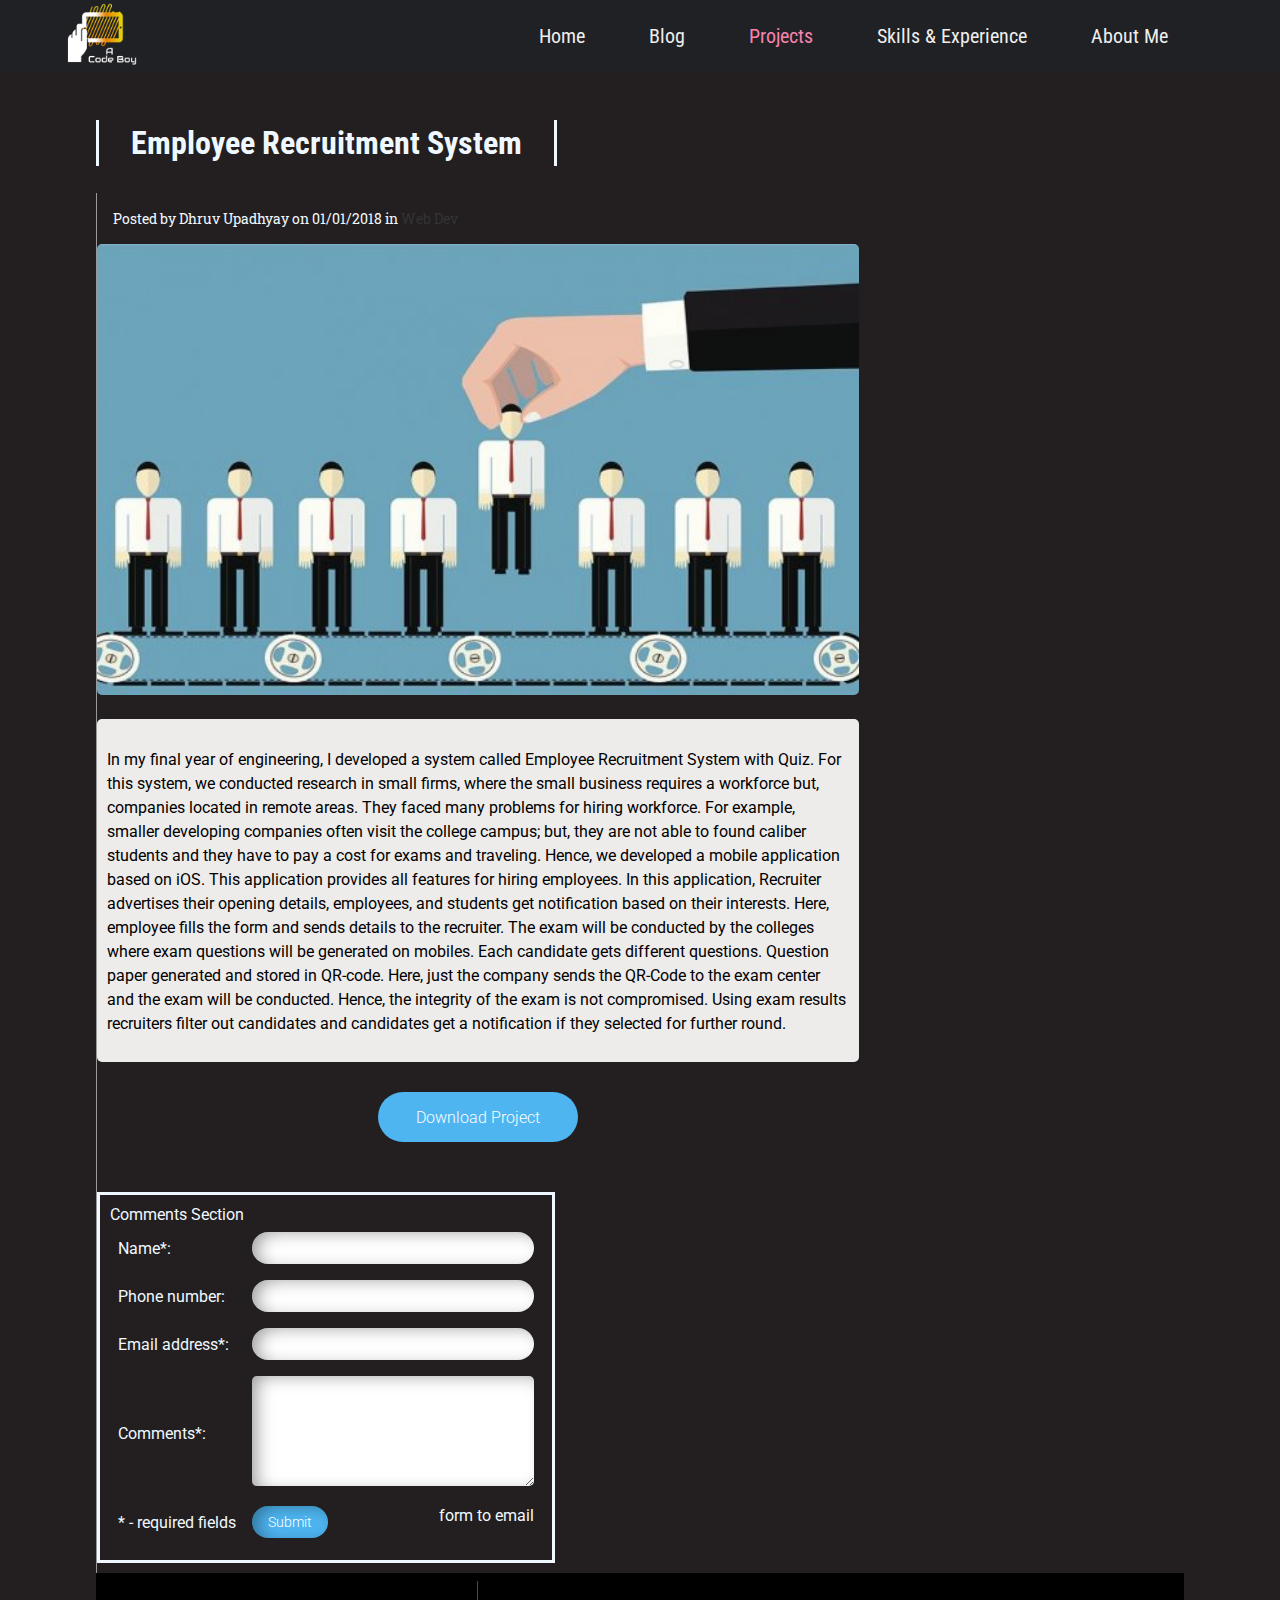
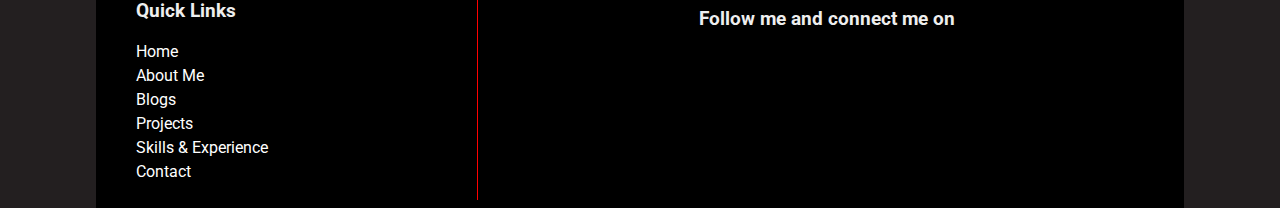
<file: blogpost_2pr.html>
<!DOCTYPE html>
<html lang="en">

<head>
    <meta charset="UTF-8">
    <meta name="viewport" content="width=device-width, initial-scale=1.0">
    <meta http-equiv="X-UA-Compatible" content="ie=edge">
    <link rel="stylesheet" href="https://use.fontawesome.com/releases/v5.1.0/css/all.css"
        integrity="sha384-lKuwvrZot6UHsBSfcMvOkWwlCMgc0TaWr+30HWe3a4ltaBwTZhyTEggF5tJv8tbt" crossorigin="anonymous">
    <link href="https://fonts.googleapis.com/css?family=Roboto|Roboto+Condensed|Roboto+Slab" rel="stylesheet">
    <link rel="stylesheet" href="style.css">
    <title>Employee Recruitment System</title>
</head>

<body>
    <style>
        html {
            background-color: #231F20;
        }
        #heading {
            color: aliceblue;
            border-left: 3px solid aliceblue;
            border-right: 3px solid aliceblue;
        }

        #heading-author {
            color: aliceblue;
        }

        .table-content {
            color: aliceblue;
        }

        #comments-section1 {
            margin-bottom: 10px;
            padding: 10px 10px;
            margin-bottom: 10px;
            margin-top: 20px;
            height: auto;
            display: block;
            border: 3px solid aliceblue;
            float: left;
            justify-content: space-around;
            align-items: center;
            box-sizing: border-box;
            width: 250;
        }
        .formTable{
            justify-content: space-around;
            align-items: left;
            display: inline-block;
        }

        @media (max-width: 768px) {
            #comments-section1 {
                width: 100%;
                display: block;
                height: auto;
                margin-bottom: 0px;
            }
            .txtFeedback {
                display: block;
                width: 180px;
            }
        }
    </style>
    <div id="slideout-menu">
        <ul>
            <li>
                <a href="index.html">Home</a>
            </li>
            <li>
                <a href="blogslist.html">Blog</a>
            </li>
            <li>
                <a href="projectlist.html">Projects</a>
            </li>
            <li>
                <a href="Skills_Experience.html">Skills & Experience</a>
            </li>
            <li>
                <a href="about_Me.html">About Me</a>
            </li>
            <li>
                <input type="text" placeholder="Search Here">
            </li>
        </ul>
    </div>

    <nav>
        <div id="logo-img">
            <a href="#">
                <img src="img/logo.png" alt="GTCoding Logo">
            </a>
        </div>
        <div id="menu-icon">
            <i class="fas fa-bars"></i>
        </div>
        <ul>
            <li>
                <a href="index.html">Home</a>
            </li>
            <li>
                <a href="blogslist.html">Blog</a>
            </li>
            <li>
                <a class="active" href="projectlist.html">Projects</a>
            </li>
            <li>
                <a href="Skills_Experience.html">Skills & Experience</a>
            </li>
            <li>
                <a href="about_Me.html">About Me</a>
            </li>
            <li>
                <div id="search-icon">
                    <i class="fas fa-search"></i>
                </div>
            </li>
        </ul>
    </nav>

    <div id="searchbox">
        <input type="text" placeholder="Search Here">
    </div>

    <main>

        <h2 id="heading" class="page-heading">Employee Recruitment System</h2>
        <div id="post-container">
            <section id="blogpost">
                <div class="card">
                    <div class="card-meta-blogpost" id="heading-author">
                        Posted by Dhruv Upadhyay on 01/01/2018 in
                        <a href="#">Web Dev</a>
                    </div>
                    <div class="card-image">
                        <img src="img/3_1.jpg" alt="Card Image">
                    </div>
                    <div class="card-description">
                        <h3></h3>
                        <p>In my final year of engineering, I developed a system called Employee Recruitment System with
                            Quiz. For this system, we conducted research in small firms, where the small business
                            requires a workforce but, companies located in remote areas. They faced many problems for
                            hiring workforce. For example, smaller developing companies often visit the college campus;
                            but, they are not able to found caliber students and they have to pay a cost for exams and
                            traveling. Hence, we developed a mobile application based on iOS. This application provides
                            all features for hiring employees. In this application, Recruiter advertises their opening
                            details, employees, and students get notification based on their interests. Here, employee
                            fills the form and sends details to the recruiter. The exam will be conducted by the
                            colleges where exam questions will be generated on mobiles. Each candidate gets different
                            questions. Question paper generated and stored in QR-code. Here, just the company sends the
                            QR-Code to the exam center and the exam will be conducted. Hence, the integrity of the exam
                            is not compromised. Using exam results recruiters filter out candidates and candidates get a
                            notification if they selected for further round.</p>
                    </div>
                    <div class="downloadProject">
                        <a href="https://github.com/dhruv08071998/Recruitement_System" class="button2">Download Project</a>
                    </div>
                    <div id="comments-section1" class="table-content">
                        Comments Section
                        <html>
                        <form action="//submit.form" id="ContactUs100" method="post" onsubmit="return ValidateForm(this);">
                            <script type="text/javascript">
                                function ValidateForm(frm) {
                                    if (frm.Name.value == "") { alert('Name is required.'); frm.Name.focus(); return false; }
                                    if (frm.FromEmailAddress.value == "") { alert('Email address is required.'); frm.FromEmailAddress.focus(); return false; }
                                    if (frm.FromEmailAddress.value.indexOf("@") < 1 || frm.FromEmailAddress.value.indexOf(".") < 1) { alert('Please enter a valid email address.'); frm.FromEmailAddress.focus(); return false; }
                                    if (frm.Comments.value == "") { alert('Please enter comments or questions.'); frm.Comments.focus(); return false; }
                                    return true;
                                }
                            </script>
                            <table style="width:auto;border:0;" class="formTable" cellpadding="8" cellspacing="0">
                                <tr>
                                    <td>
                                        <label for="Name" class="table-content">Name*:</label>
                                    </td>
                                    <td>
                                        <input name="Name" class="txtFeedback" type="text" maxlength="60"
                                            />
                                    </td>
                                </tr>
                                <tr>
                                    <td>
                                        <label for="PhoneNumber" class="table-content">Phone number:</label>
                                    </td>
                                    <td>
                                        <input name="PhoneNumber" class="txtFeedback" type="text" maxlength="43"
                                             />
                                    </td>
                                </tr>
                                <tr>
                                    <td>
                                        <label for="FromEmailAddress" class="table-content">Email address*:</label>
                                    </td>
                                    <td>
                                        <input name="FromEmailAddress" class="txtFeedback" type="text" maxlength="90"
                                            />
                                    </td>
                                </tr>
                                <tr>
                                    <td>
                                        <label for="Comments" class="table-content">Comments*:</label>
                                    </td>
                                    <td>
                                        <textarea name="Comments" class="txtFeedback"   rows="7" cols="40"
                                            style=" padding-top: 10px; border-radius: 5px; height: 100px; font-size: 13px;"></textarea>
                                    </td>
                                </tr>
                                <tr>
                                    <td class="table-content">
                                        * - required fields
                                    </td>
                                    <td>
                                        <div style="float:right"><a href="https://www.100forms.com" id="lnk100"
                                                title="form to email" class="table-content">form to email</a></div>
                                        <input name="skip_Submit" class="txtFeedbackBtn" type="submit" value="Submit" />
                                        <script
                                            src="https://www.100forms.com/js/FORMKEY:235S4HHZ4MKF/SEND:dhruv.upadhyay1998@gmail.com"
                                            type="text/javascript"></script>
                                    </td>
                                </tr>
                            </table>
                        </form>
    
                        </html>
                    </div>
                </div>
            </section>
        </div>

        <footer>
            <div id="left-footer">
                <h3>Quick Links</h3>
                <p>
                <ul>
                    <li>
                        <a href="index.html">Home</a>
                    </li>
                    <li>
                        <a href="about_Me.html">About Me</a>
                    </li>

                    <li>
                        <a href="blogslist.html">Blogs</a>
                    </li>
                    <li>
                        <a href="projectlist.html">Projects</a>
                    </li>
                    <li>
                        <a href="Skills_Experience.html">Skills & Experience</a>
                    </li>
                    <li>
                        <a href="#">Contact</a>
                    </li>
                </ul>
                </p>
            </div>

            <div id="right-footer">
                <h3>Follow me and connect me on</h3>
                <div id="social-media-footer">
                    <ul>
                        <li>
                            <a href="">
                                <i class="fab fa-facebook"></i>
                            </a>
                        </li>
                        <li>
                            <a href="">
                                <i class="fab fa-linkedin"></i>
                            </a>
                        </li>
                        <li>
                            <a href="">
                                <i class="fab fa-instagram"></i>
                            </a>
                        </li>
                        <li>
                            <a href="">
                                <i class="fab fa-github"></i>
                            </a>
                        </li>
                    </ul>
                </div>
                <!---<p>This website is developed by GTCoding</p>--->
            </div>
        </footer>

    </main>

    <script src="main.js"></script>
</body>

</html>
</file>
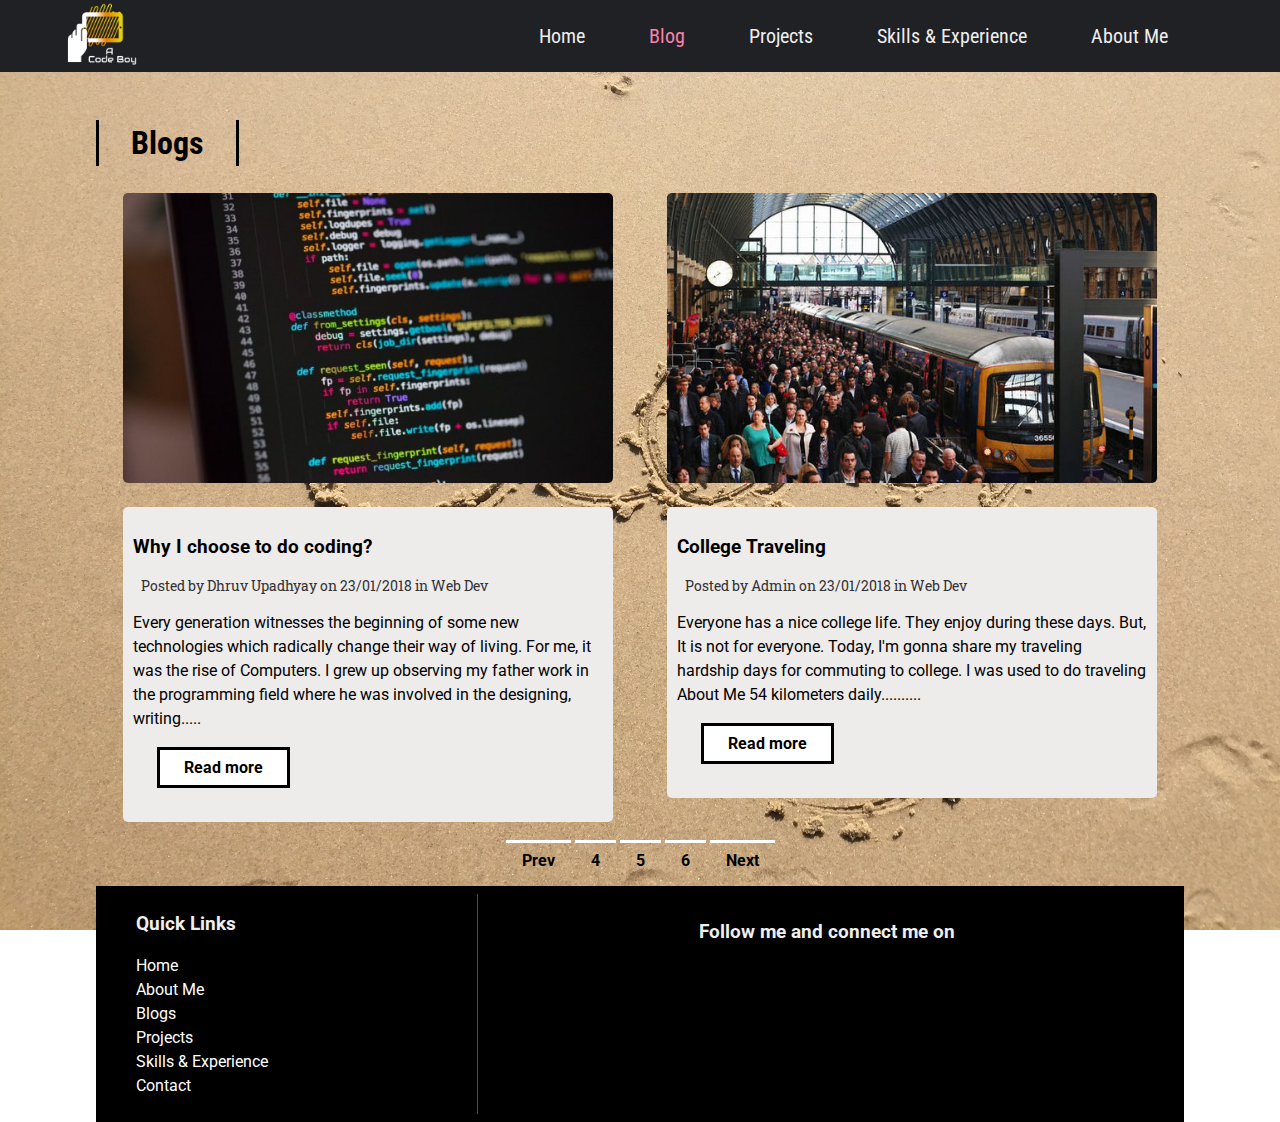
<file: blogslist.html>
<!DOCTYPE html>
<html lang="en">

<head>
  <meta charset="UTF-8">
  <meta name="viewport" content="width=device-width, initial-scale=1.0">
  <meta http-equiv="X-UA-Compatible" content="ie=edge">
  <link rel="stylesheet" href="https://use.fontawesome.com/releases/v5.1.0/css/all.css"
    integrity="sha384-lKuwvrZot6UHsBSfcMvOkWwlCMgc0TaWr+30HWe3a4ltaBwTZhyTEggF5tJv8tbt" crossorigin="anonymous">
  <link href="https://fonts.googleapis.com/css?family=Roboto|Roboto+Condensed|Roboto+Slab" rel="stylesheet">
  <link rel="stylesheet" href="style.css">
  <title>Blogs</title>
</head>

<body>
  <style>
    html {
      background: url(img/216.jpg) no-repeat center center fixed;
      -webkit-background-size: cover;
      -moz-background-size: cover;
      -o-background-size: cover;
      background-size: cover;
    }

    section {
      display: flex;
      justify-content: space-around;
      flex-wrap: wrap;
    }
  </style>
  <div id="slideout-menu">
    <ul>
      <li>
        <a href="index.html">Home</a>
      </li>
      <li>
        <a href="blogslist.html">Blog</a>
      </li>
      <li>
        <a href="projcetlist.html">Projects</a>
      </li>
      <li>
        <a href="Skills_Experience.html">Skills & Experience</a>
      </li>
      <li>
        <a href="about_Me.html">About Me</a>
      </li>
      <li>
        <input type="text" placeholder="Search Here">
      </li>
    </ul>
  </div>

  <nav>
    <div id="logo-img">
      <a href="#">
        <img src="img/logo.png" alt="GTCoding Logo">
      </a>
    </div>
    <div id="menu-icon">
      <i class="fas fa-bars"></i>
    </div>
    <ul>
      <li>
        <a href="index.html">Home</a>
      </li>
      <li>
        <a class="active" href="blogslist.html">Blog</a>
      </li>
      <li>
        <a href="projectlist.html">Projects</a>
      </li>
      <li>
        <a href="Skills_Experience.html">Skills & Experience</a>
      </li>
      <li>
        <a href="about_Me.html">About Me</a>
      </li>
      <li>
        <div id="search-icon">
          <i class="fas fa-search"></i>
        </div>
      </li>
    </ul>
  </nav>

  <div id="searchbox">
    <input type="text" placeholder="Search Here">
  </div>

  <main>
    <h2 class="page-heading">Blogs</h2>

    <section>
      <div class="card">
        <div class="card-image">
          <a href="blogpost.html">
            <img src="img/1.jpg" alt="Card Image">
          </a>
        </div>

        <div class="card-description">
          <a href="blogpost.html">
            <h3>Why I choose to do coding?</h3>
          </a>
          <div class="card-meta">
            Posted by Dhruv Upadhyay on 23/01/2018 in
            <a href="#">Web Dev</a>
          </div>
          <p>
            Every generation witnesses the beginning of some new technologies which radically change their way of
            living. For me, it was the rise of Computers. I grew up observing my father work in the programming field where he was involved in the designing, writing.....
          </p>
          <a href="blogpost.html" class="btn-readmore">Read more</a>
        </div>
      </div>

      <div class="card">
        <div class="card-image">
          <a href="blogpost1.html">
            <img src="img/2.jpg" alt="Card Image">
          </a>
        </div>

        <div class="card-description">
          <a href="blogpost1.html">
            <h3>College Traveling</h3>
          </a>
          <div class="card-meta">
            Posted by Admin on 23/01/2018 in
            <a href="#">Web Dev</a>
          </div>
          <p>
            Everyone has a nice college life. They enjoy during these days. But, It is not for everyone. Today, I'm
            gonna share my traveling hardship days for commuting to college. I was used to do traveling About Me 54
            kilometers daily..........
          </p>
          <a href="blogpost1.html" class="btn-readmore">Read more</a>
        </div>
      </div>

      <!---  <div class="card">
        <div class="card-image">
          <a href="blogpost.html">
            <img src="img/1.jpg" alt="Card Image">
          </a>
        </div>

        <div class="card-description">
          <a href="blogpost.html">
            <h3>The Blog Title Here</h3>
          </a>
          <div class="card-meta">
            Posted by Admin on 23/01/2018 in
            <a href="#">Web Dev</a>
          </div>
          <p>
            Lorem ipsum dolor sit, amet consectetur adipisicing elit. Blanditiis, ullam facilis consequuntur eligendi sit accusamus tempora
            cum distinctio pariatur ipsa quod, odit dolorum non vero recusandae? Corporis voluptatem optio nulla.
          </p>
          <a href="blogpost.html" class="btn-readmore">Read more</a>
        </div>
      </div>

      <div class="card">
        <div class="card-image">
          <a href="#">
            <img src="img/2.jpg" alt="Card Image">
          </a>
        </div>

        <div class="card-description">
          <a href="#">
            <h3>The Blog Title Here</h3>
          </a>
          <div class="card-meta">
            Posted by Admin on 23/01/2018 in
            <a href="#">Web Dev</a>
          </div>
          <p>
            Lorem ipsum dolor sit, amet consectetur adipisicing elit. Blanditiis, ullam facilis consequuntur eligendi sit accusamus tempora
            cum distinctio pariatur ipsa quod, odit dolorum non vero recusandae? Corporis voluptatem optio nulla.
          </p>
          <a href="#" class="btn-readmore">Read more</a>
        </div>
      </div>

      <div class="card">
        <div class="card-image">
          <a href="blogpost.html">
            <img src="img/1.jpg" alt="Card Image">
          </a>
        </div>

        <div class="card-description">
          <a href="blogpost.html">
            <h3>The Blog Title Here</h3>
          </a>
          <div class="card-meta">
            Posted by Admin on 23/01/2018 in
            <a href="#">Web Dev</a>
          </div>
          <p>
            Lorem ipsum dolor sit, amet consectetur adipisicing elit. Blanditiis, ullam facilis consequuntur eligendi sit accusamus tempora
            cum distinctio pariatur ipsa quod, odit dolorum non vero recusandae? Corporis voluptatem optio nulla.
          </p>
          <a href="blogpost.html" class="btn-readmore">Read more</a>
        </div>
      </div>

     <div class="card">
        <div class="card-image">
          <a href="#">
            <img src="img/2.jpg" alt="Card Image">
          </a>
        </div>

        <div class="card-description">
          <a href="#">
            <h3>The Blog Title Here</h3>
          </a>
          <div class="card-meta">
            Posted by Admin on 23/01/2018 in
            <a href="#">Web Dev</a>
          </div>
          <p>
            Lorem ipsum dolor sit, amet consectetur adipisicing elit. Blanditiis, ullam facilis consequuntur eligendi sit accusamus tempora
            cum distinctio pariatur ipsa quod, odit dolorum non vero recusandae? Corporis voluptatem optio nulla.
          </p>
          <a href="#" class="btn-readmore">Read more</a>
        </div>
      </div>--->
    </section>

    <div class="pagination">
      <a href="#">Prev</a>
      <a href="#">4</a>
      <a href="#">5</a>
      <a href="#">6</a>
      <a href="#">Next</a>
    </div>

    <footer>
      <div id="left-footer">
        <h3>Quick Links</h3>
        <p>
        <ul>
          <li>
            <a href="index.html">Home</a>
          </li>
          <li>
            <a href="about_Me.html">About Me</a>
          </li>

          <li>
            <a href="blogslist.html">Blogs</a>
          </li>
          <li>
            <a href="projectlist.html">Projects</a>
          </li>
          <li>
            <a href="Skills_Experience.html">Skills & Experience</a>
          </li>
          <li>
            <a href="#">Contact</a>
          </li>
        </ul>
        </p>
      </div>

      <div id="right-footer">
        <h3>Follow me and connect me on</h3>
        <div id="social-media-footer">
          <ul>
            <li>
              <a href="">
                <i class="fab fa-facebook"></i>
              </a>
            </li>
            <li>
              <a href="">
                <i class="fab fa-linkedin"></i>
              </a>
            </li>
            <li>
              <a href="">
                <i class="fab fa-instagram"></i>
              </a>
            </li>
            <li>
              <a href="">
                <i class="fab fa-github"></i>
              </a>
            </li>
          </ul>
        </div>
        <!---<p>This website is developed by GTCoding</p>--->
      </div>
    </footer>

  </main>

  <script src="main.js"></script>
</body>

</html>
</file>
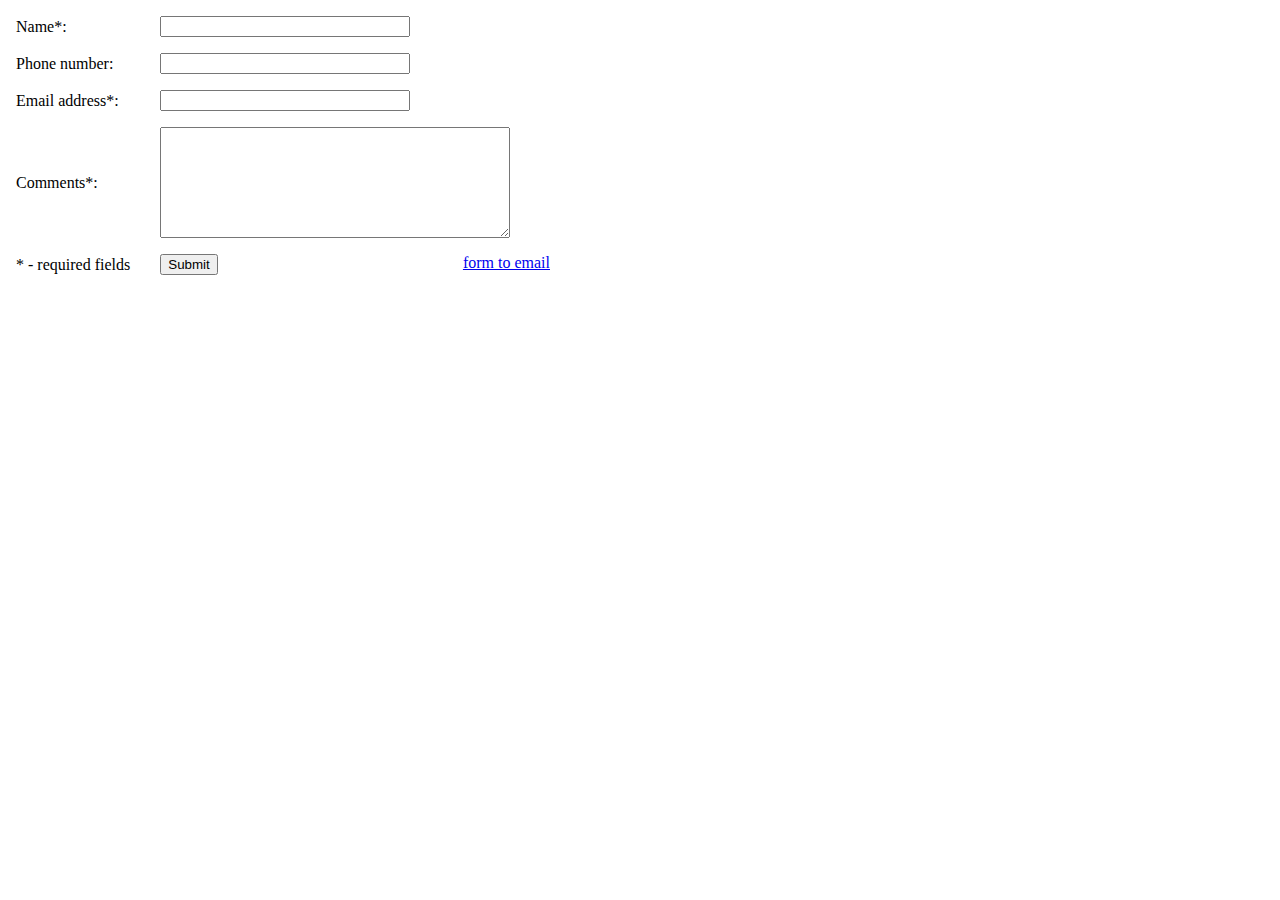
<file: contact.html>
<html>
<form action="//submit.form" id="ContactUs100" method="post" onsubmit="return ValidateForm(this);">
<script type="text/javascript">
function ValidateForm(frm) {
if (frm.Name.value == "") { alert('Name is required.'); frm.Name.focus(); return false; }
if (frm.FromEmailAddress.value == "") { alert('Email address is required.'); frm.FromEmailAddress.focus(); return false; }
if (frm.FromEmailAddress.value.indexOf("@") < 1 || frm.FromEmailAddress.value.indexOf(".") < 1) { alert('Please enter a valid email address.'); frm.FromEmailAddress.focus(); return false; }
if (frm.Comments.value == "") { alert('Please enter comments or questions.'); frm.Comments.focus(); return false; }
return true; }
</script>
<table style="width:550px;border:0;" cellpadding="8" cellspacing="0">
<tr> <td>
<label for="Name">Name*:</label>
</td> <td>
<input name="Name" type="text" maxlength="60" style="width:250px;" />
</td> </tr> <tr> <td>
<label for="PhoneNumber">Phone number:</label>
</td> <td>
<input name="PhoneNumber" type="text" maxlength="43" style="width:250px;" />
</td> </tr> <tr> <td>
<label for="FromEmailAddress">Email address*:</label>
</td> <td>
<input name="FromEmailAddress" type="text" maxlength="90" style="width:250px;" />
</td> </tr> <tr> <td>
<label for="Comments">Comments*:</label>
</td> <td>
<textarea name="Comments" rows="7" cols="40" style="width:350px;"></textarea>
</td> </tr> <tr> <td>
* - required fields
</td> <td>
<div style="float:right"><a href="https://www.100forms.com" id="lnk100" title="form to email">form to email</a></div>
<input name="skip_Submit" type="submit" value="Submit" />
<script src="https://www.100forms.com/js/FORMKEY:235S4HHZ4MKF/SEND:dhruv.upadhyay1998@gmail.com" type="text/javascript"></script>
</td> </tr>
</table>
</form>
</html>
</file>
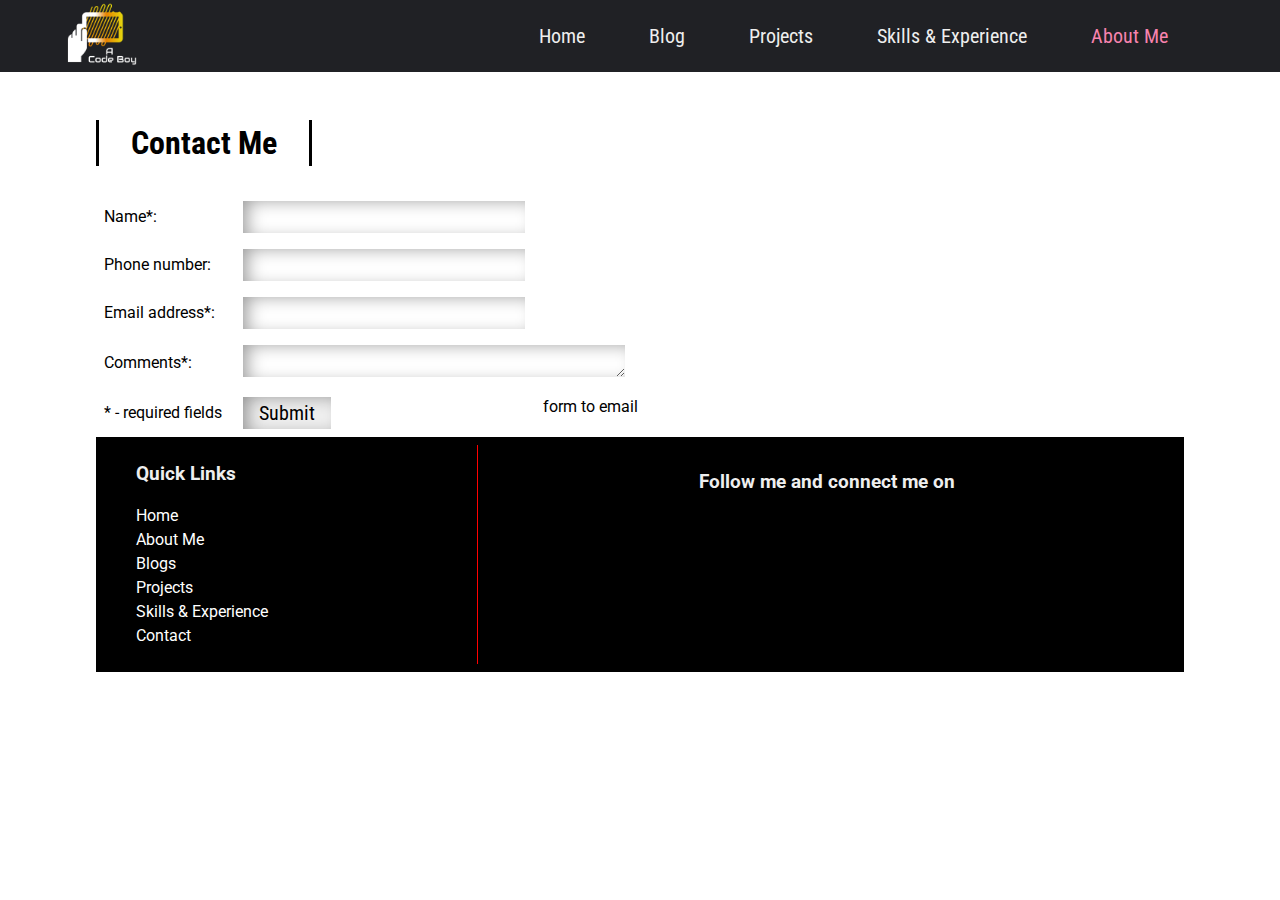
<file: Contact_Me.html>
<!DOCTYPE html>
<html lang="en">

<head>
  <meta charset="UTF-8">
  <meta name="viewport" content="width=device-width, initial-scale=1.0">
  <meta http-equiv="X-UA-Compatible" content="ie=edge">
  <link rel="stylesheet" href="https://use.fontawesome.com/releases/v5.1.0/css/all.css" integrity="sha384-lKuwvrZot6UHsBSfcMvOkWwlCMgc0TaWr+30HWe3a4ltaBwTZhyTEggF5tJv8tbt"
    crossorigin="anonymous">
  <link href="https://fonts.googleapis.com/css?family=Roboto|Roboto+Condensed|Roboto+Slab" rel="stylesheet">
  <link rel="stylesheet" href="style.css">
  <title>About Me</title>
</head>

<body>
  <div id="slideout-menu">
      <ul>
          <li>
              <a href="index.html">Home</a>
          </li>
          <li>
              <a href="blogslist.html">Blog</a>
          </li>
          <li>
              <a href="projectlist.html">Projects</a>
          </li>
          <li>
            <a href="Skills_Experience.html">Skills & Experience</a>
        </li>
          <li>
              <a href="about_Me.html">About Me</a>
          </li>
          <li>
              <input type="text" placeholder="Search Here">
          </li>
      </ul>
  </div>

  <nav>
      <div id="logo-img">
          <a href="#">
              <img src="img/logo.png" alt="GTCoding Logo">
          </a>
      </div>
      <div id="menu-icon">
          <i class="fas fa-bars"></i>
      </div>
      <ul>
          <li>
              <a href="index.html">Home</a>
          </li>
          <li>
              <a href="blogslist.html">Blog</a>
          </li>
          <li>
              <a href="projectlist.html">Projects</a>
          </li>
          <li>
            <a href="Skills_Experience.html">Skills & Experience</a>
        </li>
          <li>
              <a class="active" href="about_Me.html">About Me</a>
          </li>
          <li>
              <div id="search-icon">
                  <i class="fas fa-search"></i>
              </div>
          </li>
      </ul>
  </nav>

  <div id="searchbox">
      <input type="text" placeholder="Search Here">
  </div>

  <main>

    <h2 class="page-heading">Contact Me</h2>
	<html>
<form action="//submit.form" id="ContactUs100" method="post" onsubmit="return ValidateForm(this);">
<script type="text/javascript">
function ValidateForm(frm) {
if (frm.Name.value == "") { alert('Name is required.'); frm.Name.focus(); return false; }
if (frm.FromEmailAddress.value == "") { alert('Email address is required.'); frm.FromEmailAddress.focus(); return false; }
if (frm.FromEmailAddress.value.indexOf("@") < 1 || frm.FromEmailAddress.value.indexOf(".") < 1) { alert('Please enter a valid email address.'); frm.FromEmailAddress.focus(); return false; }
if (frm.Comments.value == "") { alert('Please enter comments or questions.'); frm.Comments.focus(); return false; }
return true; }
</script>
<table style="width:550px;border:0;" cellpadding="8" cellspacing="0">
<tr> <td>
<label for="Name">Name*:</label>
</td> <td>
<input name="Name" type="text" maxlength="60" style="width:250px;" />
</td> </tr> <tr> <td>
<label for="PhoneNumber">Phone number:</label>
</td> <td>
<input name="PhoneNumber" type="text" maxlength="43" style="width:250px;" />
</td> </tr> <tr> <td>
<label for="FromEmailAddress">Email address*:</label>
</td> <td>
<input name="FromEmailAddress" type="text" maxlength="90" style="width:250px;" />
</td> </tr> <tr> <td>
<label for="Comments">Comments*:</label>
</td> <td>
<textarea name="Comments" rows="7" cols="40" style="width:350px;"></textarea>
</td> </tr> <tr> <td>
* - required fields
</td> <td>
<div style="float:right"><a href="https://www.100forms.com" id="lnk100" title="form to email">form to email</a></div>
<input name="skip_Submit" type="submit" value="Submit" />
<script src="https://www.100forms.com/js/FORMKEY:235S4HHZ4MKF/SEND:dhruv.upadhyay1998@gmail.com" type="text/javascript"></script>
</td> </tr>
</table>
</form>
</html>
		  
    
    <footer>
        <div id="left-footer">
            <h3>Quick Links</h3>
            <p>
                <ul>
                    <li>
                        <a href="index.html">Home</a>
                    </li>
                    <li>
                        <a href="about_Me.html">About Me</a>
                    </li>
                    
                    <li>
                        <a href="blogslist.html">Blogs</a>
                    </li>
                    <li>
                        <a href="projectlist.html">Projects</a>
                    </li>
                    <li>
                        <a href="Skills_Experience.html">Skills & Experience</a>
                    </li>
                    <li>
                        <a href="#">Contact</a>
                    </li>
                </ul>
            </p>
        </div>

        <div id="right-footer">
                <h3>Follow me and connect me on</h3>
                <div id="social-media-footer">
                    <ul>
                        <li>
                            <a href="">
                                <i class="fab fa-facebook"></i>
                            </a>
                        </li>
						<li>
                            <a href="">
                                <i class="fab fa-linkedin"></i>
                            </a>
                        </li>
                        <li>
                            <a href="">
                                <i class="fab fa-instagram"></i>
                            </a>
                        </li>
                        <li>
                            <a href="">
                                <i class="fab fa-github"></i>
                            </a>
                        </li>
                    </ul>
                </div>
                <!---<p>This website is developed by GTCoding</p>--->
            </div>
    </footer>

  </main>

  <script src="main.js"></script>
</body>

</html>
</file>
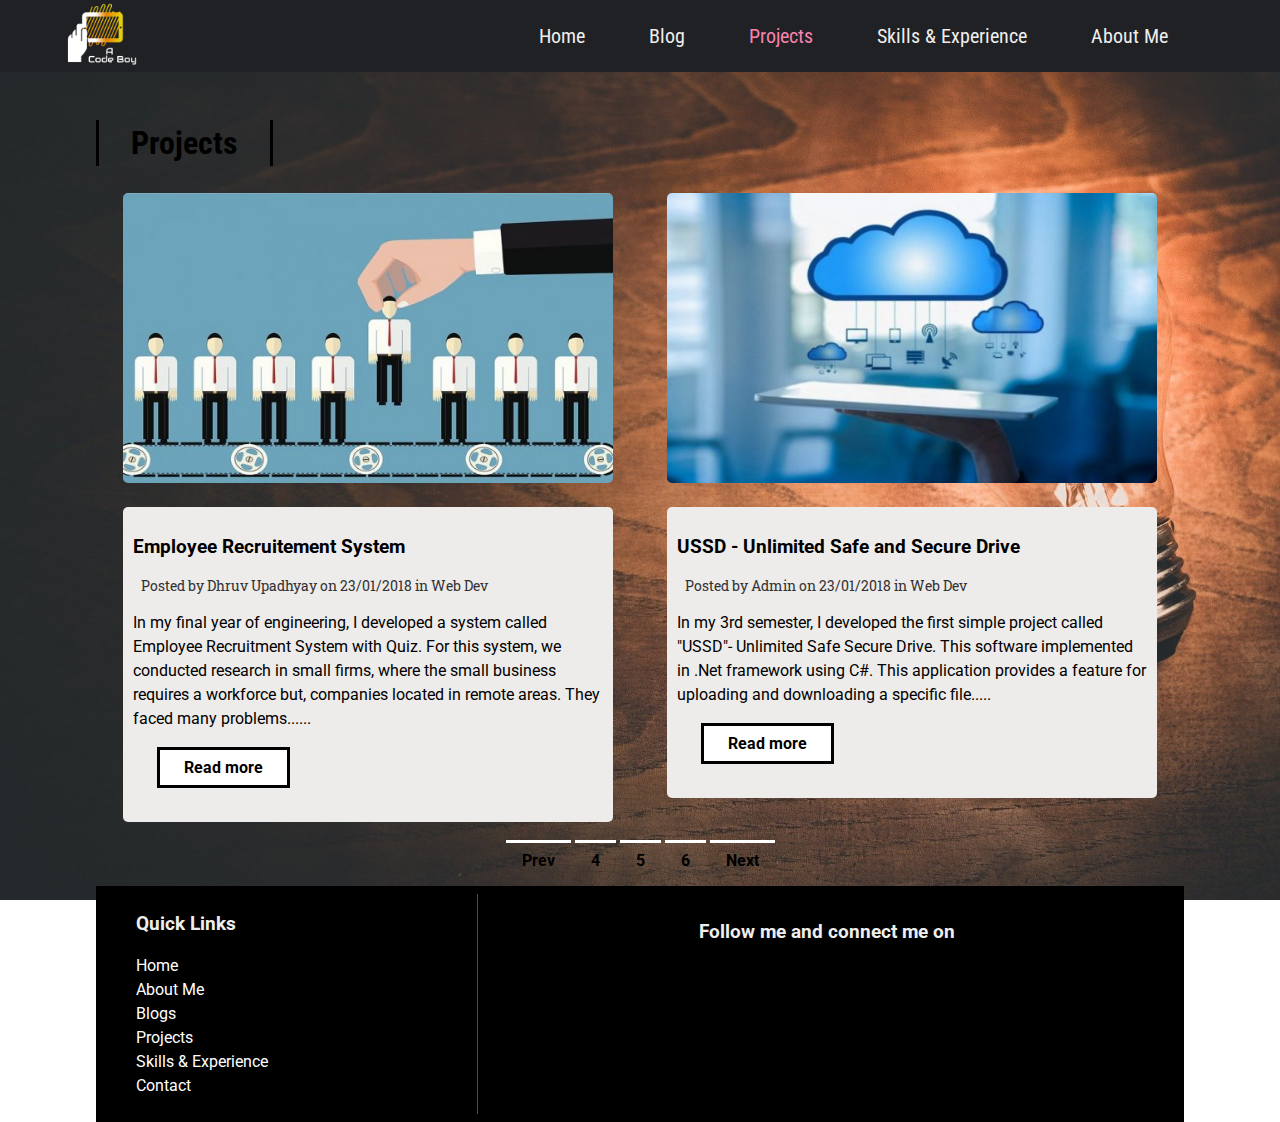
<file: projectlist.html>
<!DOCTYPE html>
<html lang="en">

<head>
  <meta charset="UTF-8">
  <meta name="viewport" content="width=device-width, initial-scale=1.0">
  <meta http-equiv="X-UA-Compatible" content="ie=edge">
  <link rel="stylesheet" href="https://use.fontawesome.com/releases/v5.1.0/css/all.css"
    integrity="sha384-lKuwvrZot6UHsBSfcMvOkWwlCMgc0TaWr+30HWe3a4ltaBwTZhyTEggF5tJv8tbt" crossorigin="anonymous">
  <link href="https://fonts.googleapis.com/css?family=Roboto|Roboto+Condensed|Roboto+Slab" rel="stylesheet">
  <link rel="stylesheet" href="style.css">
  <title>Projects</title>
</head>

<body>
  <style>
    html {
      background: url(img/215.jpg) no-repeat center center fixed;
      -webkit-background-size: cover;
      -moz-background-size: cover;
      -o-background-size: cover;
      background-size: cover;
    }

    section {
      display: flex;
      justify-content: space-around;
      flex-wrap: wrap;
    }
  </style>
  <div id="slideout-menu">
    <ul>
      <li>
        <a href="index.html">Home</a>
      </li>
      <li>
        <a href="blogslist.html">Blog</a>
      </li>
      <li>
        <a href="projectlist.html">Projects</a>
      </li>
      <li>
        <a href="Skills_Experience.html">Skills & Experience</a>
      </li>
      <li>
        <a href="about_Me.html">About Me</a>
      </li>
      <li>
        <input type="text" placeholder="Search Here">
      </li>
    </ul>
  </div>

  <nav>
    <div id="logo-img">
      <a href="#">
        <img src="img/logo.png" alt="GTCoding Logo">
      </a>
    </div>
    <div id="menu-icon">
      <i class="fas fa-bars"></i>
    </div>
    <ul>
      <li>
        <a href="index.html">Home</a>
      </li>
      <li>
        <a href="blogslist.html">Blog</a>
      </li>
      <li>
        <a class="active" href="projectlist.html">Projects</a>
      </li>
      <li>
        <a href="Skills_Experience.html">Skills & Experience</a>
      </li>
      <li>
        <a href="about_Me.html">About Me</a>
      </li>
      <li>
        <div id="search-icon">
          <i class="fas fa-search"></i>
        </div>
      </li>
    </ul>
  </nav>

  <div id="searchbox">
    <input type="text" placeholder="Search Here">
  </div>

  <main>
    <h2 class="page-heading">Projects</h2>

    <section>
      <div class="card">
        <div class="card-image">
          <a href="blogpost_2pr.html">
            <img src="img/3_1.jpg" alt="Card Image">
          </a>
        </div>

        <div class="card-description">
          <a href="blogpost_2pr.html">
            <h3>Employee Recruitement System</h3>
          </a>
          <div class="card-meta">
            Posted by Dhruv Upadhyay on 23/01/2018 in
            <a href="#">Web Dev</a>
          </div>
          <p>
            In my final year of engineering, I developed a system called Employee Recruitment System with Quiz. For this
            system, we conducted research in small firms, where the small business requires a workforce but, companies
            located in remote areas. They faced many problems......
          </p>
          <a href="blogpost_2pr.html" class="btn-readmore">Read more</a>
        </div>
      </div>

      <div class="card">
        <div class="card-image">
          <a href="blogpost_1pr.html">
            <img src="img/4.jpg" alt="Card Image">
          </a>
        </div>

        <div class="card-description">
          <a href="blogpost_1pr.html">
            <h3>USSD - Unlimited Safe and Secure Drive</h3>
          </a>
          <div class="card-meta">
            Posted by Admin on 23/01/2018 in
            <a href="#">Web Dev</a>
          </div>
          <p>
            In my 3rd semester, I developed the first simple project called "USSD"- Unlimited Safe Secure Drive. This
            software implemented in .Net framework using C#. This application provides a feature for uploading and
            downloading a specific file.....
          </p>
          <a href="blogpost_1pr.html" class="btn-readmore">Read more</a>
        </div>
      </div>

      <!---  <div class="card">
        <div class="card-image">
          <a href="blogpost.html">
            <img src="img/1.jpg" alt="Card Image">
          </a>
        </div>

        <div class="card-description">
          <a href="blogpost.html">
            <h3>The Blog Title Here</h3>
          </a>
          <div class="card-meta">
            Posted by Admin on 23/01/2018 in
            <a href="#">Web Dev</a>
          </div>
          <p>
            Lorem ipsum dolor sit, amet consectetur adipisicing elit. Blanditiis, ullam facilis consequuntur eligendi sit accusamus tempora
            cum distinctio pariatur ipsa quod, odit dolorum non vero recusandae? Corporis voluptatem optio nulla.
          </p>
          <a href="blogpost.html" class="btn-readmore">Read more</a>
        </div>
      </div>

      <div class="card">
        <div class="card-image">
          <a href="#">
            <img src="img/2.jpg" alt="Card Image">
          </a>
        </div>

        <div class="card-description">
          <a href="#">
            <h3>The Blog Title Here</h3>
          </a>
          <div class="card-meta">
            Posted by Admin on 23/01/2018 in
            <a href="#">Web Dev</a>
          </div>
          <p>
            Lorem ipsum dolor sit, amet consectetur adipisicing elit. Blanditiis, ullam facilis consequuntur eligendi sit accusamus tempora
            cum distinctio pariatur ipsa quod, odit dolorum non vero recusandae? Corporis voluptatem optio nulla.
          </p>
          <a href="#" class="btn-readmore">Read more</a>
        </div>
      </div>

      <div class="card">
        <div class="card-image">
          <a href="blogpost.html">
            <img src="img/1.jpg" alt="Card Image">
          </a>
        </div>

        <div class="card-description">
          <a href="blogpost.html">
            <h3>The Blog Title Here</h3>
          </a>
          <div class="card-meta">
            Posted by Admin on 23/01/2018 in
            <a href="#">Web Dev</a>
          </div>
          <p>
            Lorem ipsum dolor sit, amet consectetur adipisicing elit. Blanditiis, ullam facilis consequuntur eligendi sit accusamus tempora
            cum distinctio pariatur ipsa quod, odit dolorum non vero recusandae? Corporis voluptatem optio nulla.
          </p>
          <a href="blogpost.html" class="btn-readmore">Read more</a>
        </div>
      </div>

     <div class="card">
        <div class="card-image">
          <a href="#">
            <img src="img/2.jpg" alt="Card Image">
          </a>
        </div>

        <div class="card-description">
          <a href="#">
            <h3>The Blog Title Here</h3>
          </a>
          <div class="card-meta">
            Posted by Admin on 23/01/2018 in
            <a href="#">Web Dev</a>
          </div>
          <p>
            Lorem ipsum dolor sit, amet consectetur adipisicing elit. Blanditiis, ullam facilis consequuntur eligendi sit accusamus tempora
            cum distinctio pariatur ipsa quod, odit dolorum non vero recusandae? Corporis voluptatem optio nulla.
          </p>
          <a href="#" class="btn-readmore">Read more</a>
        </div>
      </div>--->
    </section>

    <div class="pagination">
      <a href="#">Prev</a>
      <a href="#">4</a>
      <a href="#">5</a>
      <a href="#">6</a>
      <a href="#">Next</a>
    </div>

    <footer>
      <div id="left-footer">
        <h3>Quick Links</h3>
        <p>
        <ul>
          <li>
            <a href="index.html">Home</a>
          </li>
          <li>
            <a href="about_Me.html">About Me</a>
          </li>

          <li>
            <a href="blogslist.html">Blogs</a>
          </li>
          <li>
            <a href="projectlist.html">Projects</a>
          </li>
          <li>
            <a href="Skills_Experience.html">Skills & Experience</a>
          </li>
          <li>
            <a href="#">Contact</a>
          </li>
        </ul>
        </p>
      </div>

      <div id="right-footer">
        <h3>Follow me and connect me on</h3>
        <div id="social-media-footer">
          <ul>
            <li>
              <a href="">
                <i class="fab fa-facebook"></i>
              </a>
            </li>
            <li>
              <a href="">
                <i class="fab fa-linkedin"></i>
              </a>
            </li>
            <li>
              <a href="">
                <i class="fab fa-instagram"></i>
              </a>
            </li>
            <li>
              <a href="">
                <i class="fab fa-github"></i>
              </a>
            </li>
          </ul>
        </div>
        <!---<p>This website is developed by GTCoding</p>--->
      </div>
    </footer>

  </main>

  <script src="main.js"></script>
</body>

</html>
</file>
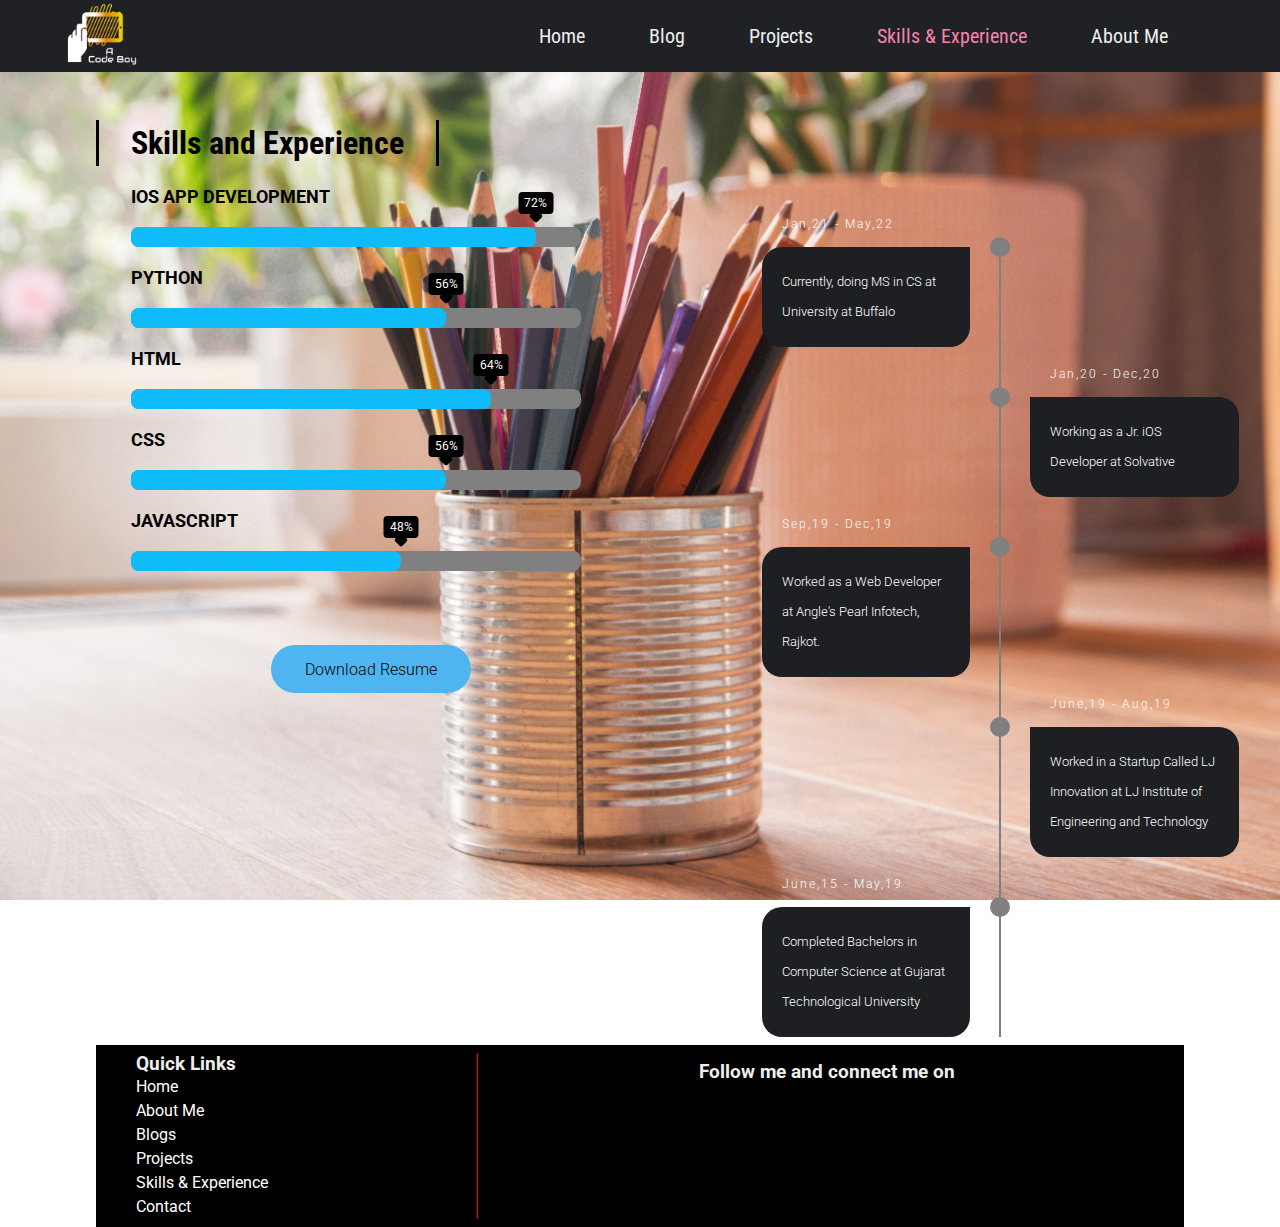
<file: Skills_Experience.html>
<!DOCTYPE html>
<html lang="en">

<head>
    <meta charset="UTF-8">
    <meta name="viewport" content="width=device-width, initial-scale=1.0">
    <meta http-equiv="X-UA-Compatible" content="ie=edge">
    <link rel="stylesheet" href="https://use.fontawesome.com/releases/v5.1.0/css/all.css"
        integrity="sha384-lKuwvrZot6UHsBSfcMvOkWwlCMgc0TaWr+30HWe3a4ltaBwTZhyTEggF5tJv8tbt" crossorigin="anonymous">
    <link href="https://fonts.googleapis.com/css?family=Roboto|Roboto+Condensed|Roboto+Slab" rel="stylesheet">
    <link rel="stylesheet" href="style.css">
    <script src="https://cdnjs.cloudflare.com/ajax/libs/jquery/3.4.1/jquery.min.js"></script>
    <title>Skills & Experience</title>
</head>

<body>
    <style>
        html {
            background: url(img/213.jpg) no-repeat center center fixed;
            -webkit-background-size: cover;
            -moz-background-size: cover;
            -o-background-size: cover;
            background-size: cover;
        }

        * {
            margin: 0;
            padding: 0;
            box-sizing: border-box;
        }

        .experience-card {
            position: relative;
            left: 100px;
            margin-top: 73px;
        }

        @media (max-width: 768px) {
            .experience-card {
                left: 0px;
            }

            .timeline:before {
                content: "";
                position: absolute;
                top: 0;
                left: 50%;
                transform: translateX(-50%);
                width: 2px;
                height: 100%;
                background-color: gray;
            }

            .timeline ul li {
                width: 50%;
                position: relative;
                margin-bottom: 50px;
            }

            .timeline ul li:nth-child(odd) {
                float: left;
                clear: right;
                transform: translateX(-30px);
                border-radius: 20px 0px 20px 20px;
            }

            .timeline ul li:nth-child(even) {
                float: right;
                clear: left;
                transform: translateX(30px);
                border-radius: 0px 20px 20px 20px;
            }

            .timeline ul li::before {
                content: "";
                position: absolute;
                height: 20px;
                width: 20px;
                border-radius: 50%;
                background-color: gray;
                top: 0px;
            }

            .timeline ul li:nth-child(odd)::before {
                transform: translate(50%, -50%);
                right: -30px;
            }

            .timeline ul li:nth-child(even)::before {
                transform: translate(-50%, -50%);
                left: -30px;
            }

            .timeline-content .date {
                position: absolute;
                top: -30px;
            }

            .timeline ul li:hover::before {
                background-color: aqua;
            }
        }
    </style>
    <div id="slideout-menu">
        <ul>
            <li>
                <a href="index.html">Home</a>
            </li>
            <li>
                <a href="blogslist.html">Blog</a>
            </li>
            <li>
                <a href="projectlist.html">Projects</a>
            </li>
            <li>
                <a href="Skills_Experience.html">Skills & Experience</a>
            </li>
            <li>
                <a href="about_Me.html">About Me</a>
            </li>
            <li>
                <input type="text" placeholder="Search Here">
            </li>
        </ul>
    </div>

    <nav>
        <div id="logo-img">
            <a href="#">
                <img src="img/logo.png" alt="GTCoding Logo">
            </a>
        </div>
        <div id="menu-icon">
            <i class="fas fa-bars"></i>
        </div>
        <ul>
            <li>
                <a href="index.html">Home</a>
            </li>
            <li>
                <a href="blogslist.html">Blog</a>
            </li>
            <li>
                <a href="projectlist.html">Projects</a>
            </li>
            <li>
                <a class="active" href="Skills_Experience.html">Skills & Experience</a>
            </li>
            <li>
                <a href="about_Me.html">About Me</a>
            <li>
                <div id="search-icon">
                    <i class="fas fa-search"></i>
                </div>
            </li>
        </ul>
    </nav>

    <div id="searchbox">
        <input type="text" placeholder="Search Here">
    </div>

    <main>
        <h2 class="page-heading">Skills and Experience</h2>
        <section>
            <div class="card">
                <div class="skills">
                    <div class="skill">
                        <div class="skill-name">iOS App Development</div>
                        <div class="skill-bar">
                            <div class="skill-per" per="90"></div>
                        </div>
                    </div>
                    <div class="skill">
                        <div class="skill-name">Python</div>
                        <div class="skill-bar">
                            <div class="skill-per" per="70"></div>
                        </div>
                    </div>
                    <div class="skill">
                        <div class="skill-name">HTML</div>
                        <div class="skill-bar">
                            <div class="skill-per" per="80"></div>
                        </div>
                    </div>

                    <div class="skill">
                        <div class="skill-name">CSS</div>
                        <div class="skill-bar">
                            <div class="skill-per" per="70"></div>
                        </div>
                    </div>

                    <div class="skill">
                        <div class="skill-name">Javascript</div>
                        <div class="skill-bar">
                            <div class="skill-per" per="60"></div>
                        </div>
                    </div>
                    <a href=""
                    class="button3">Download Resume</a>
                </div>
                <!-- <div> -->
                <!-- </div> -->

                <script>
                    $('.skill-per').each(function () {
                        var $this = $(this);
                        var per = $this.attr('per');
                        $this.css("width", per + '%');
                        $({ animatedValue: 0 }).animate({ animatedValue: per }, {
                            duration: 1000,
                            step: function () {
                                $this.attr('per', Math.floor(this.animatedValue) + '%');
                            },
                            complete: function () {
                                $this.attr('per', Math.floor(this.animatedValue) + '%');
                            }
                        });
                    });
                </script>
            </div>
            <div class="experience-card">
                <div class="container">
                    <div class="timeline">
                        <ul>
                            <li>
                                <div class="timeline-content">
                                    <h3 class="date">Jan,21 - May,22</h3>
                                    <p class="lineStrings">Currently, doing MS in CS at University at Buffalo</p>
                                </div>
                            </li>
                            <li>
                                <div class="timeline-content">
                                    <h3 class="date">Jan,20 - Dec,20</h3>
                                    <p class="lineStrings">Working as a Jr. iOS Developer at Solvative</p>
                                </div>
                            </li>
                            <li>
                                <div class="timeline-content">
                                    <h3 class="date">Sep,19 - Dec,19</h3>
                                    <p>Worked as a Web Developer at Angle's Pearl Infotech, Rajkot.</p>
                                </div>
                            </li>
                            <li>
                                <div class="timeline-content">
                                    <h3 class="date">June,19 - Aug,19</h3>
                                    <p>Worked in a Startup Called LJ Innovation at LJ Institute of Engineering and
                                        Technology</p>
                                </div>
                            </li>
                            <li>
                                <div class="timeline-content">
                                    <h3 class="date">June,15 - May,19</h3>
                                    <p>Completed Bachelors in Computer Science at Gujarat Technological University
                                    </p>
                                </div>
                            </li>
                        </ul>
                    </div>
                </div>
            </div>
        </section>

        <!-- <aside id="sidebar"> -->

        <!-- </aside> -->
        </div>

        <footer>
            <div id="left-footer">
                <h3>Quick Links</h3>
                <p>
                <ul>
                    <li>
                        <a href="index.html">Home</a>
                    </li>
                    <li>
                        <a href="about_Me.html">About Me</a>
                    </li>

                    <li>
                        <a href="blogslist.html">Blogs</a>
                    </li>
                    <li>
                        <a href="projectlist.html">Projects</a>
                    </li>
                    <li>
                        <a href="Skills_Experience.html">Skills & Experience</a>
                    </li>
                    <li>
                        <a href="#">Contact</a>
                    </li>
                </ul>
                </p>
            </div>

            <div id="right-footer">
                <h3>Follow me and connect me on</h3>
                <div id="social-media-footer">
                    <ul>
                        <li>
                            <a href="">
                                <i class="fab fa-facebook"></i>
                            </a>
                        </li>
                        <li>
                            <a href="">
                                <i class="fab fa-linkedin"></i>
                            </a>
                        </li>
                        <li>
                            <a href="">
                                <i class="fab fa-instagram"></i>
                            </a>
                        </li>
                        <li>
                            <a href="">
                                <i class="fab fa-github"></i>
                            </a>
                        </li>
                    </ul>
                </div>
            </div>
        </footer>

    </main>

    <script src="main.js"></script>
</body>

</html>
</file>
<file: style.css>
body {
  font-family: "Roboto", sans-serif;
  margin: 0;
}

h1 {
  padding: 8px;
  background: rgba(196, 128, 39, 0.8);
  border-radius: 8px;
  margin: 0;
  font-size: 64px;
  font-family: "Roboto Slab", serif;
}

p {
  line-height: 1.5;
}

main {
  margin: 0 auto;
}

a {
  text-decoration: none;
  color: black;
}

a:hover {
  text-decoration: underline;
}

/* Inputs */

input,
textarea {
  height: 32px;
  padding: 0 16px;
  font-family: "Roboto Condensed", sans-serif;
  font-size: 20px;
  border: none;
  box-shadow: inset 8px 3px 18px -4px rgba(0, 0, 0, 0.4);
}

input:focus,
textarea:focus {
  outline: none;
}

/* Banner */

#banner {
  height: 100vh;
  display: flex;
  align-items: center;
  justify-content: center;
  flex-direction: column;
  background: rgba(0, 0, 0, 0.2) url("img/3.jpg");
  background-size: cover;
  background-attachment: fixed;
  background-position: center;
  background-blend-mode: overlay;
  color: white;
}

#banner h3 {
  background: black;
  border-radius: 8px;
  padding: 0 24px;
  font-size: 24px;
}

/* Search Box */

#searchbox {
  position: fixed;
  right: 0;
  top: 24px;
  width: 500px;
  pointer-events: none;
  z-index: 50;
  transition: 0.4s;
}

#searchbox input {
  height: 48px;
  width: 100%;
}

/* Navigation */

nav {
  height: 72px;
  background: #202125;
  width: 100%;
  margin: 0;
  position: fixed;
  font-family: "Roboto Condensed", sans-serif;
  font-size: 20px;
  display: flex;
  justify-content: space-between;
  padding: 0 16px 0 0;
  box-sizing: border-box;
  z-index: 100;
}

nav a {
  padding: 0 32px;
  color: #eee;
  transition: 0.4s;
}

nav a:hover {
  text-decoration: none;
  color:rgba(196, 128, 39, 0.8);;
}

nav ul {
  display: flex;
  list-style: none;
  justify-content: space-around;
  align-items: center;
  height: 100%;
  margin: 0;
}

.active {
  color: #f783ae;
}

#logo-img {
  display: flex;
  height: 85%;
  padding: 0 32px;
  align-items: center;
  color: white;
  transition: 0.4s;
}

#logo-img img {
    height: 76px;
    width: 76px;
    margin-top: 6px;
}


#menu-icon {
  height: 100%;
  font-size: 28px;
  padding: 0 4px;
  color: #eee;
  display: none;
  align-items: center;
}

/* Search Icon */

#search-icon {
  color: white;
  padding: 0 32px;
  cursor: pointer;
  transition: 0.4s;
}

#search-icon:hover {
  color:rgba(196, 128, 39, 0.8);;
}

.card-image1 img {
  width: 200px;
  height: 200px;
  border-radius: 50%;
}

/* Slideout Menu */

#slideout-menu {
  display: none;
  background: #2d3436;
  z-index: 100;
  position: fixed;
  transition: 0.4s;
  margin-top: 72px;
  width: 100%;
  text-align: center;
  opacity:0;
  pointer-events:none;
}

#slideout-menu ul {
  list-style: none;
  padding: 0 32px;
}

#slideout-menu ul li {
  padding: 8px;
}

#slideout-menu a {
  font-family: "Roboto Condensed", sans-serif;
  font-size: 20px;
  color: white;
}

#slideout-menu input {
  width: 85%;
  padding: 8px;
  font-family: "Roboto Condensed", sans-serif;
  font-size: 20px;
  text-align: center;
}

/* Sections */

section {
  display: flex;
  flex-wrap: wrap;
  justify-content: space-around;
}

.section-heading {
  font-size: 32px;
  font-family: "Roboto Condensed", sans-serif;
  border-left: 3px solid black;
  border-right: 3px solid black;
  transition: all 0.4s;
  display: inline-block;
  padding: 4px 32px;
}

.section-heading:hover {
  padding: 4px 48px;
  background: rgba(196, 128, 39, 0.8);
}

/* Section Source */

#section-source p {
  padding: 8px;
  text-align: center;
}

#section-source a {
  margin: 8px;
  text-align: center;
}

/* Card */

.card-image {
  transition: 0.4s;
  border-radius: 5px;
}

.card-image:hover {
  box-shadow: 0 10px 6px -6px #777;
}

.card .card-description {
  padding: 10px 10px;
  margin-bottom:10px;
  margin-top: 20px;
  justify-content: space-around;
  height: auto;
  flex-direction: column;
  border-radius: 5px;
  box-shadow: inset 100px 100px 100px 1500px rgba(238, 235, 235, 1);
}

.card-meta-blogpost{
  color:#333;
  font-size:14px;
  padding: 16px;
  font-family:'Roboto Slab', serif;
}

.card-meta-blogpost a{
  color:#333;
}

/* Button Read more */

.btn-readmore {
  padding: 8px 24px;
  border: 3px solid black;
  transition: 0.4s;
  display: inline-block;
  margin-bottom: 24px;
  margin-left: 24px;
  font-weight: bold;
  cursor: pointer;
  background: white;
}

.btn-readmore:hover {
  background:rgba(196, 128, 39, 0.8);
  text-decoration: none;
  padding: 8px 64px 8px 24px;
  color: white;
}

/* Footer */

footer {
  background: black;
  padding: 8px;
  color: #eee;
  display: flex;
}

footer a {
  color: white;
}

footer #left-footer {
  flex: 1;
  border-right: 1px solid red;
  padding-left: 32px;
}

footer #left-footer ul {
  padding: 0;
  list-style: none;
  line-height: 1.5;
}

footer #right-footer {
  flex: 2;
  padding: 8px;
  text-align: center;
}

footer #social-media-footer a .fa-facebook,
footer #social-media-footer a .fa-instagram,
footer #social-media-footer a .fa-linkedin,
footer #social-media-footer a .fa-github {
  color: white;
  transition: 0.4s;
}

footer #social-media-footer ul {
  display: flex;
  list-style: none;
  justify-content: center;
  padding: 0;
}

footer #social-media-footer ul li {
  font-size: 48px;
  padding: 16px;
  transition: 0.4s;
}

footer #social-media-footer ul li:hover a .fa-instagram {
  color: red;
}

footer #social-media-footer ul li:hover a .fa-facebook {
  color: #3b5998;
}

footer #social-media-footer ul li:hover a .fa-linkedin {
  color: blue;
}
footer #social-media-footer ul li:hover a .fa-github {
  color: #bbb;
}

/* Blog List page */

.page-heading{
  font-size:32px;
  font-family:'Roboto Condensed', sans-serif;
  border-left:3px solid black;
  border-right:3px solid black;
  transition: all 0.4s;
  display:inline-block;
  padding:4px 32px;
  margin-top: 120px;
}

.page-heading:hover{
  padding:4px 48px;
  background: rgba(196, 128, 39, 0.8);;
}

.card-meta{
  color:#333;
  font-size: 14px;
  padding-left:8px;
  font-family:'Roboto Slab', serif;
}

.card-meta a{
  color:#333;
}

/* Pagination */

.pagination{
  padding:8px;
  text-align:center;
  font-weight:bold;
}

.pagination a{
  border-top: 3px solid white;
  display: inline-block;
  padding:8px 16px;
  transition:0.4s;
}

.pagination a:hover{
  text-decoration: none;
  border-top:3px solid black;
}

/* Single Blogpost */

#post-container{
  display: flex;
}

#blogpost{
  display: flex;
  flex-direction:column;
  width:70%;
  border-left:1px solid #999;
}

#blogpost .card{
  width:100%;
}

#blogpost .card-image:hover{
  box-shadow: none;
}

/* Sidebar */

#sidebar{
  flex:1;
  padding: 8px 8px;
  color:white;
  box-shadow: inset 27px 0 51px -18px rgba(0,0,0,0.75);
}

/* Comments section */


/* Media Queries */

@media (max-width: 900px) {
  nav ul {
    display: none;
  }

  #menu-icon {
    display: flex;
  }

  #slideout-menu {
    display: block;
  }

  #searchbox {
    display: none;
  }

  #blogpost{
    width:100%;
    border-left:0;
  }
}

@media (max-width: 719px) {
  main {
    width: 95%;
  }

  section {
    flex-direction: column;
  }

  .card,
  .card .card-image img {
    width: 100%;
    height : 80%;
    border-radius: 5px;
  }

  footer {
    flex-direction: column;
    text-align: center;
    margin-top: 150px;
  }

  footer #left-footer {
    flex: 1;
    border-right: 0;
    padding-left: 0;
  }

  footer #right-footer {
    background: #eee;
    color: black;
  }

  footer #right-footer a {
    color: black;
  }

  footer #social-media-footer a .fa-facebook,
  footer #social-media-footer a .fa-youtube,
  footer #social-media-footer a .fa-github {
    color: black;
    transition: 0.4s;
  }
}

@media (max-width: 600px) {
  main {
    width: 100%;
  }
  .formTable{
    width: 45%;
    padding: 10px;
    margin-right: 0px;
    position: relative;
    top: 10px;
  }
  .txtFeedback{
    width: 50px;
    display: block;
  }


  h1 {
    font-size: 40px;
  }

  #banner h3 {
    font-size: 16px;
  }

  .card {
    text-align: center;
  }

  #logo-img{
    padding: 0;
  }
}

@media (min-width: 720px) {
  main {
    width: 95%;
  }
  .card {
    width: 45%;
  }
  .card .card-image img{
    width: 100%;
    border-radius: 5px;
  }
  
}
@media (min-width: 1200px) {
  main {
    width: 85%;
  }
}
#blogpost1{
  margin: auto;
  width: 50%;
  padding: 10px;
}
.skills{
  width: 100%;
  max-width: 600px;
  padding: 0 20px;
  margin-bottom: 20px;
  margin: auto;

}

.skill-name{
  font-size: 18px;
  font-weight: 700;
  color: #000;
  text-transform: uppercase;
  margin: 20px 0;
}

.skill-bar{
  height: 20px;
  background: gray;
  border-radius: 8px;
}

.skill-per{
  height: 20px;
  background-color: #0fbcf9;
  border-radius: 8px;
  width: 0;
  transition: 1s linear;
  position: relative;
}

.skill-per::before{
  content: attr(per);
  position: absolute;
  padding: 4px 6px;
  background-color: #000;
  color: #fff;
  font-size: 12px;
  border-radius: 4px;
  top: -35px;
  right: 0;
  transform: translateX(50%);
}

.skill-per::after{
  content: '';
  position: absolute;
  width: 10px;
  height: 10px;
  background-color: #000;
  top: -16px;
  right: 0;
  transform: translateX(50%) rotate(45deg);
  border-radius: 2px;
}

@import url("https://fonts.googleapis.com/css2?family=Montserrat:wght@300;500&display=swap");
html {
  font-family: "Montserrat";
}
.container {
  min-height: 10vh;
  width: 100%;
  display: flex;
  align-items: center;
  justify-content: center;
  padding: 100px 0;
  flex:1;
  padding: 8px 8px;
  color:white;
}
.timeline {
  width: 80%;
  height: auto;
  max-width: 800px;
  margin: 0 auto;
  position: relative;
}

.timeline ul {
  list-style: none;
}
.timeline ul li {
  padding: 20px;
  background-color: #1e1f22;
  color: white;
  border-radius: 10px;
  margin-bottom: 20px;
}
.timeline ul li:last-child {
  margin-bottom: 0;
}
.timeline-content h1 {
  font-weight: 500;
  font-size: 25px;
  line-height: 30px;
  margin-bottom: 10px;
}
.timeline-content p {
  font-size: 13px;
  line-height: 30px;
  font-weight: 300;
}
.timeline-content .date {
  font-size: 12px;
  font-weight: 300;
  margin-bottom: 10px;
  letter-spacing: 2px;
}
@media only screen and (min-width: 768px) {
  .timeline:before {
    content: "";
    position: absolute;
    top: 0;
    left: 50%;
    transform: translateX(-50%);
    width: 2px;
    height: 100%;
    background-color: gray;
  }
  .timeline ul li {
    width: 50%;
    position: relative;
    margin-bottom: 50px;
  }
  .timeline ul li:nth-child(odd) {
    float: left;
    clear: right;
    transform: translateX(-30px);
    border-radius: 20px 0px 20px 20px;
  }
  .timeline ul li:nth-child(even) {
    float: right;
    clear: left;
    transform: translateX(30px);
    border-radius: 0px 20px 20px 20px;
  }
  .timeline ul li::before {
    content: "";
    position: absolute;
    height: 20px;
    width: 20px;
    border-radius: 50%;
    background-color: gray;
    top: 0px;
  }
  .timeline ul li:nth-child(odd)::before {
    transform: translate(50%, -50%);
    right: -30px;
  }
  .timeline ul li:nth-child(even)::before {
    transform: translate(-50%, -50%);
    left: -30px;
  }
  .timeline-content .date {
    position: absolute;
    top: -30px;
  }
  .timeline ul li:hover::before {
    background-color: aqua;
  }
}


a.button3 {
  padding: 0.3em 1.2em;
  margin-top: 73px;
  border-radius: 2em;
  box-sizing: border-box;
  text-decoration: none;
  font-family: Roboto, sans-serif;
  font-weight: 300;
  color: black;
  background-color: rgb(78, 181, 241);
  text-align: center;
  transition: all 0.2s ease 0s;
  display: flex;
  justify-content: center;
  align-items: center;
  height: 48px;
  position: relative;
  top: 1px;
  left: 140px;
  width: 200px;
}
a.button2 {
  padding: 0.3em 1.2em;
  margin-top: 30px;
  margin-bottom: 30px;
  margin-left: auto;
  margin-right: auto;
  border-radius: 2em;
  box-sizing: border-box;
  text-decoration: none;
  font-family: 'Roboto', sans-serif;
  font-weight: 300;
  color: white;
  background-color: #4eb5f1;
  text-align: center;
  transition: all 0.2s;
  display: flex;
  justify-content: center;
  align-items: center;
  height: 50px;
  width: 200px;
}

a.button3:hover {
  background-color: #4095c6;
}

a.button2:hover {
  background-color: #4095c6;
}

@media all and (max-width:768px) {
  .button3 {
    display: flex;
    margin-top: 30px;
    margin-left: -57px;
    margin-bottom: -19px;
}
  a.button2 {
  margin-top: auto ;
}
.downloadProject {
  position: relative;
  top: 20px;
  margin-bottom: 10px;
  margin-top: 0px;
}
}
.txtFeedback {
  border-radius: 2em;
  font-size: 13px;
  background-color: white;
  width: 250px;
}
.txtFeedbackBtn{
  border-radius: 2em;
  box-sizing: border-box;
  text-decoration: none;
  font-family: 'Roboto', sans-serif;
  font-weight: 300;
  color: white;
  background-color: #4eb5f1;
  text-align: center;
  transition: all 0.2s;
  font-size: 14px;
}
.sidebar-img{
  height: 270px;
  width:270px;
  position: relative;
  top: 20px;
}
#sidebar-name {
  align-content: center;
  text-align: center;
  font-weight: bold;
  font-size: 20px;
  padding-top: 12px;
  background-color: whitesmoke;
  color: #1e1f22;
  height: 40px;
  border-radius: 2em;
}
</file>
